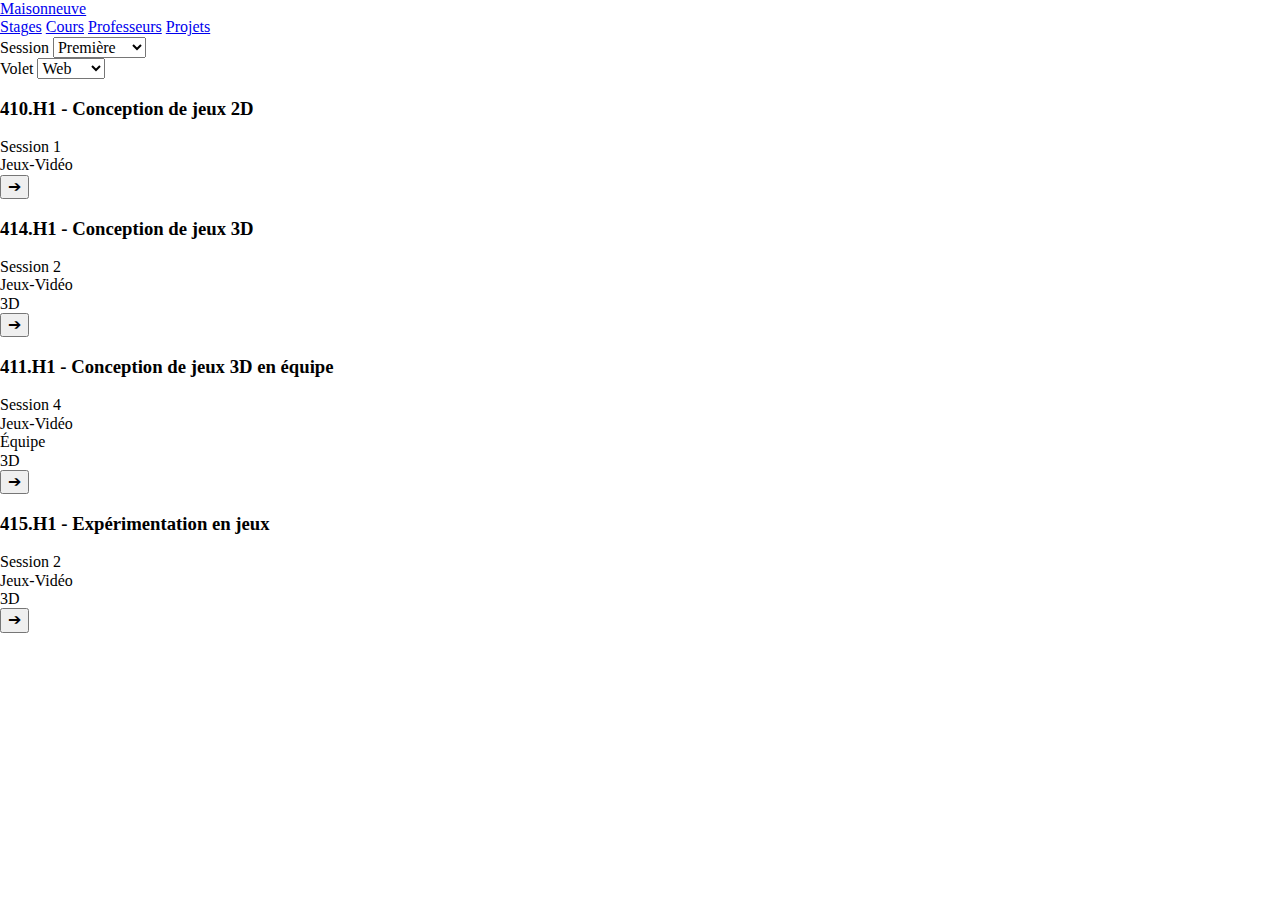
<file: cours.html>
<!DOCTYPE html>
<html lang="en">

<head>
    <meta charset="UTF-8">
    <meta name="viewport" content="width=device-width, initial-scale=1.0">
    <title>Refonte Tim - Cours</title>
    <link rel="stylesheet" href="CSS/normalize.css">
    <link rel="stylesheet" href=" http://localhost/5w5-mathieu/wp-content/themes/5W5-2024-gr2-7/style.css">
</head>

<body>

    <nav>
        <a href="index.htm">Maisonneuve</a>
        <div class="nav-droite">
            <a href="stages.html">Stages</a>
            <a href="cours.html">Cours</a>
            <a href="enseignants.html">Professeurs</a>
            <a href="projet.html">Projets</a>
        </div>
    </nav>

    <section class="cours-section">
        <div class="header">
            <div class="header-item">
                <div class="volet-dropdown">
                    <span>Session</span>
                    <select>
                        <option value="web">Première</option>
                        <option value="jeux">Deuxième</option>
                        <option value="graphisme">Troisième</option>
                        <option value="graphisme">Quatrième</option>
                        <option value="graphisme">Cinquième</option>
                        <option value="graphisme">Sixième</option>
                    </select>
                </div>
            </div>
            <div class="header-item">
                <div class="volet-dropdown">
                    <span>Volet</span>
                    <select>
                        <option value="web">Web</option>
                        <option value="jeux">Jeux</option>
                        <option value="graphisme">Vidéo</option>
                        <option value="graphisme">Design</option>
                    </select>
                </div>
            </div>
        </div>

        <div class="course-box">
            <h3>410.H1 - Conception de jeux 2D</h3>
            <div class="course-info">
                <div class="course-oval session1">Session 1</div>
                <div class="course-oval">Jeux-Vidéo</div>
                <button class="course-button">➔</button>
            </div>
        </div>
        <div class="course-box">
            <h3>414.H1 - Conception de jeux 3D</h3>
            <div class="course-info">
                <div class="course-oval session2">Session 2</div>
                <div class="course-oval">Jeux-Vidéo</div>
                <div class="course-oval">3D</div>
                <button class="course-button">➔</button>
            </div>
        </div>
        <div class="course-box">
            <h3>411.H1 - Conception de jeux 3D en équipe</h3>
            <div class="course-info">
                <div class="course-oval session4">Session 4</div>
                <div class="course-oval">Jeux-Vidéo</div>
                <div class="course-oval">Équipe</div>
                <div class="course-oval">3D</div>
                <button class="course-button">➔</button>
            </div>
        </div>
        <div class="course-box">
            <h3>415.H1 - Expérimentation en jeux</h3>
            <div class="course-info">
                <div class="course-oval session2">Session 2</div>
                <div class="course-oval">Jeux-Vidéo</div>
                <div class="course-oval">3D</div>
                <button class="course-button">➔</button>
            </div>
        </div>

    </section>
</file>
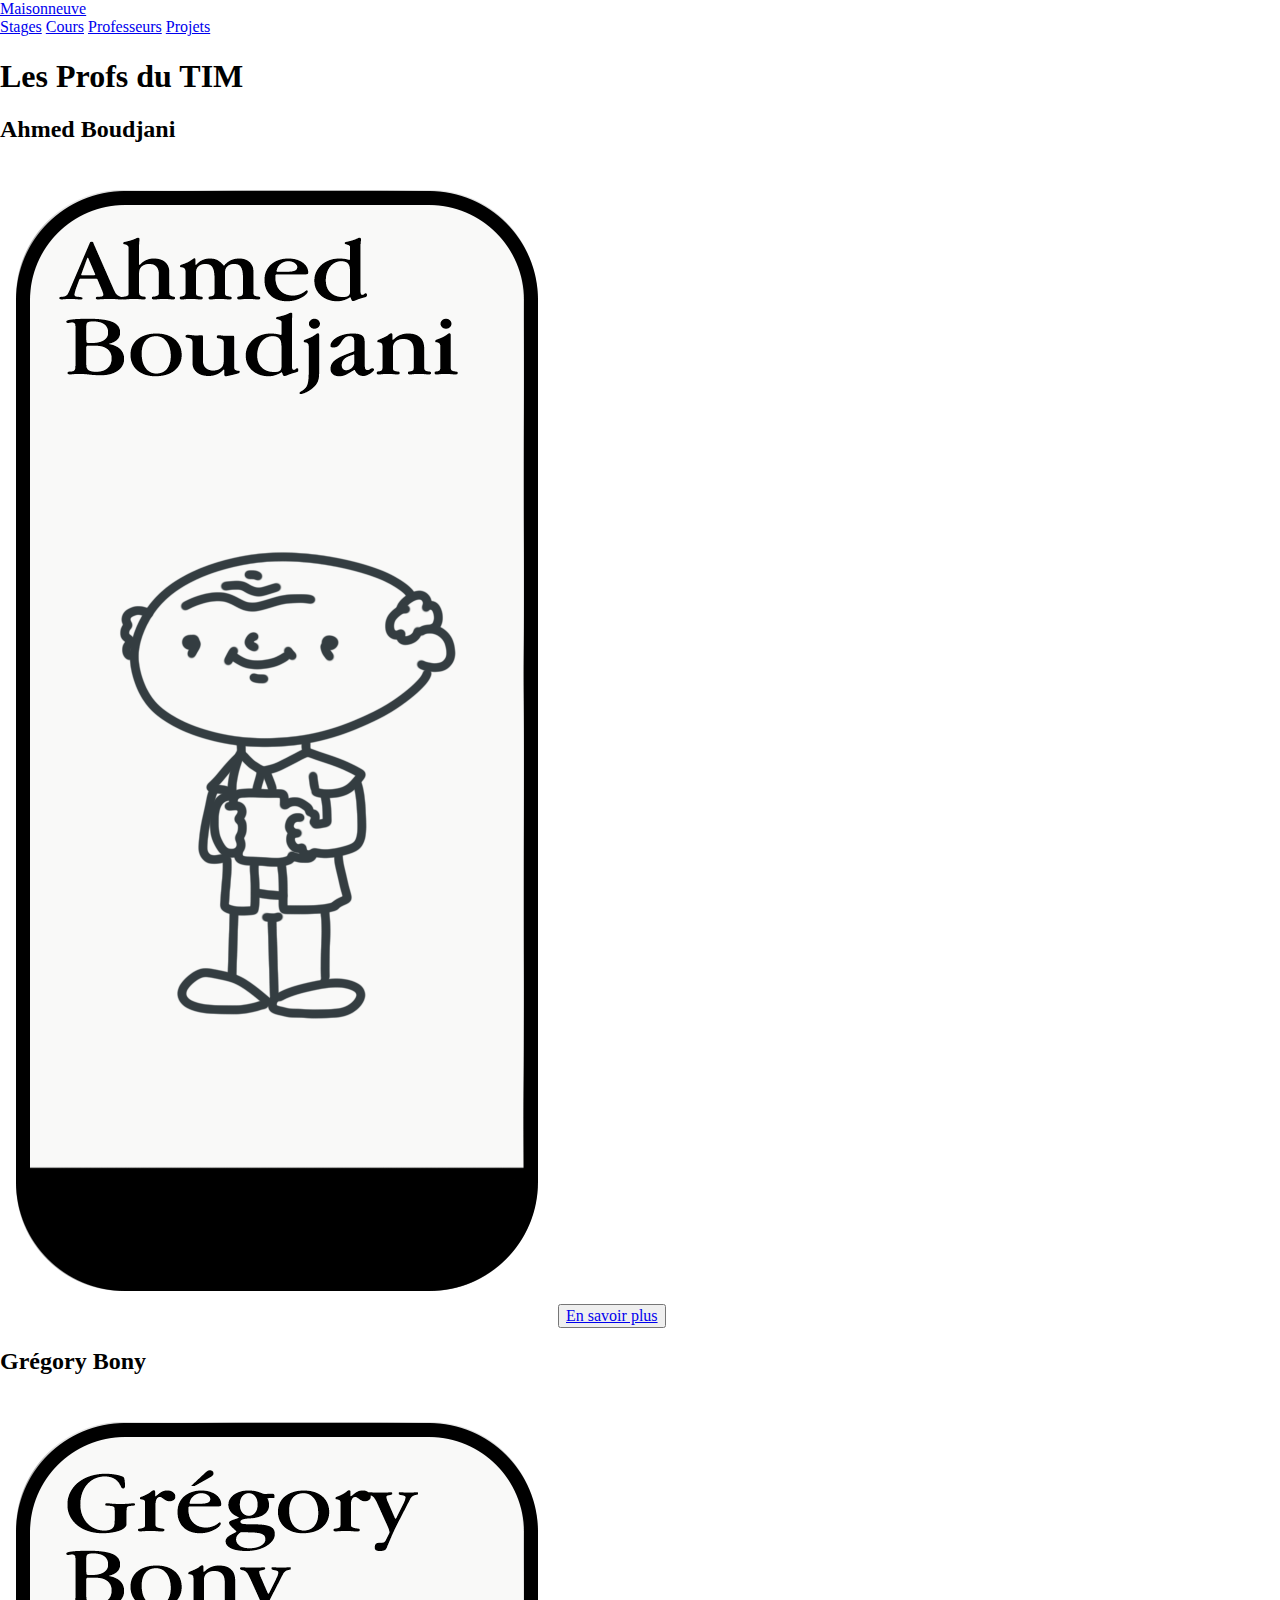
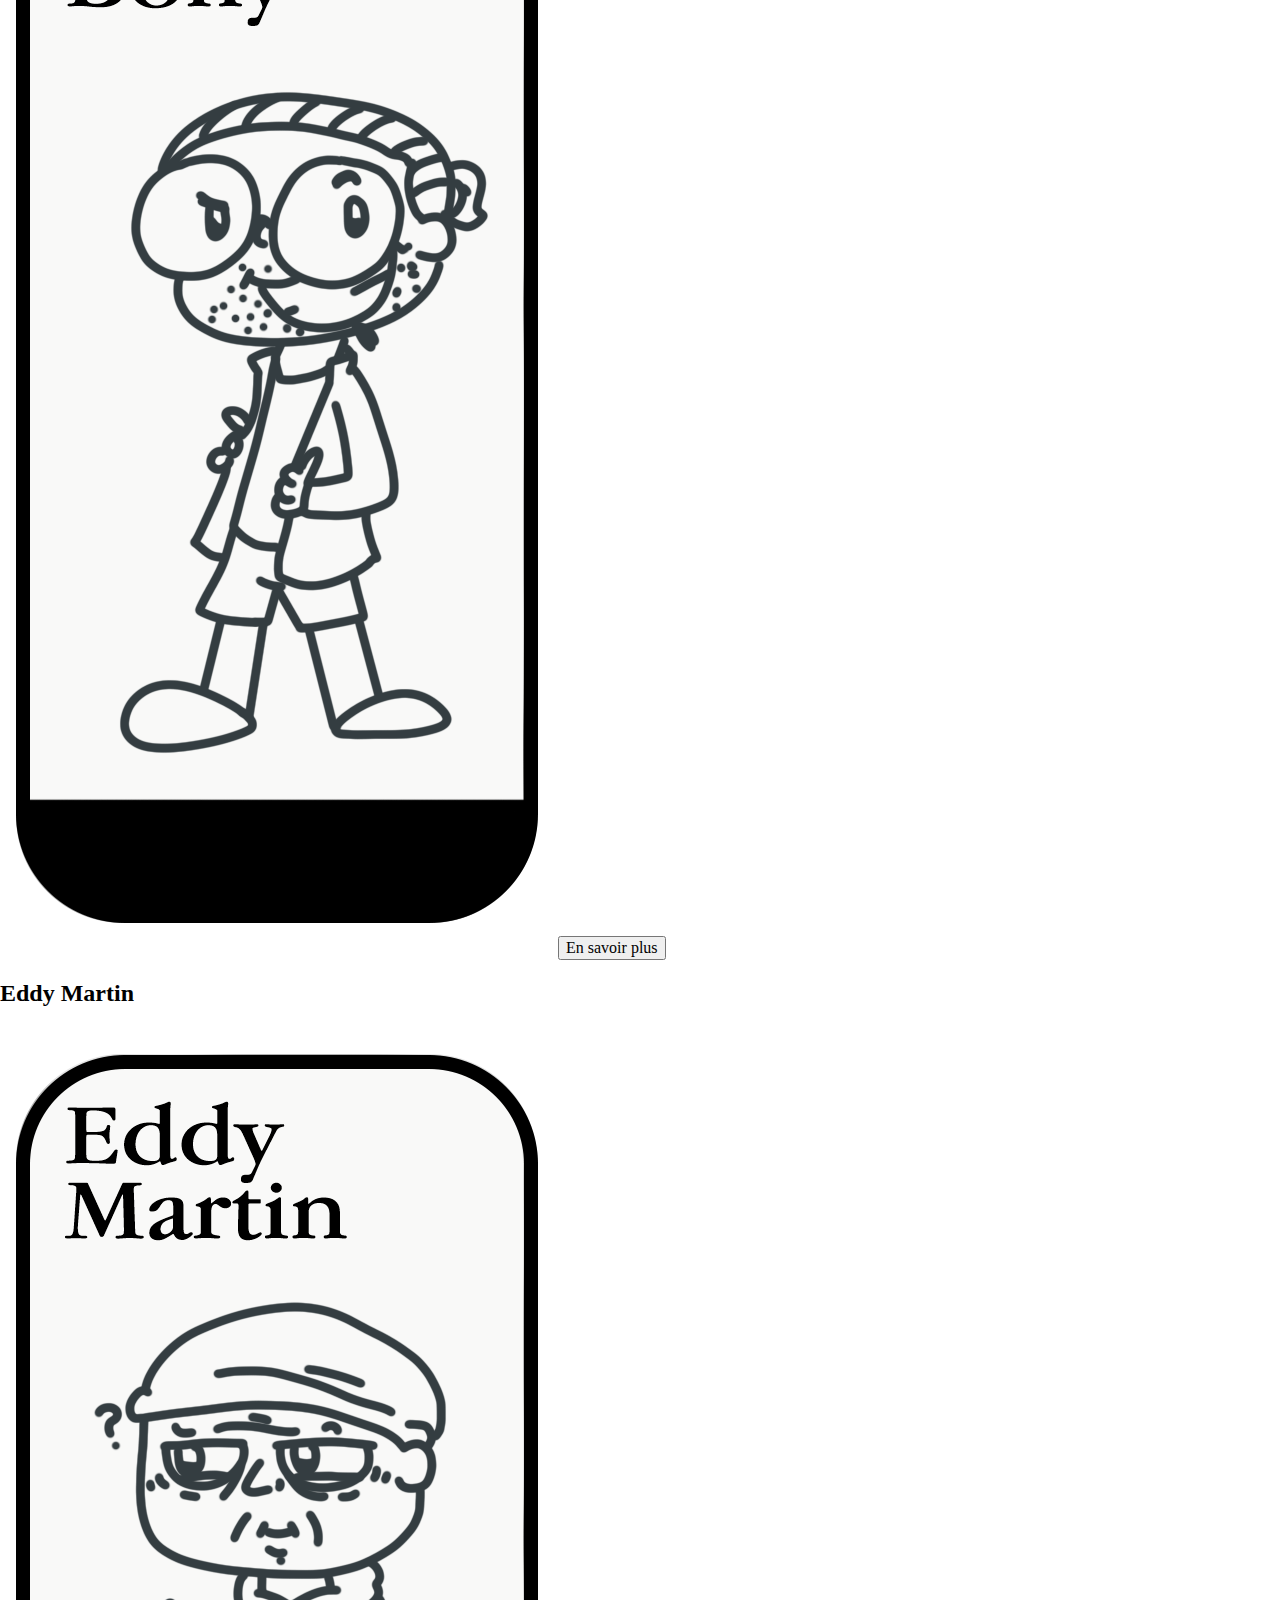
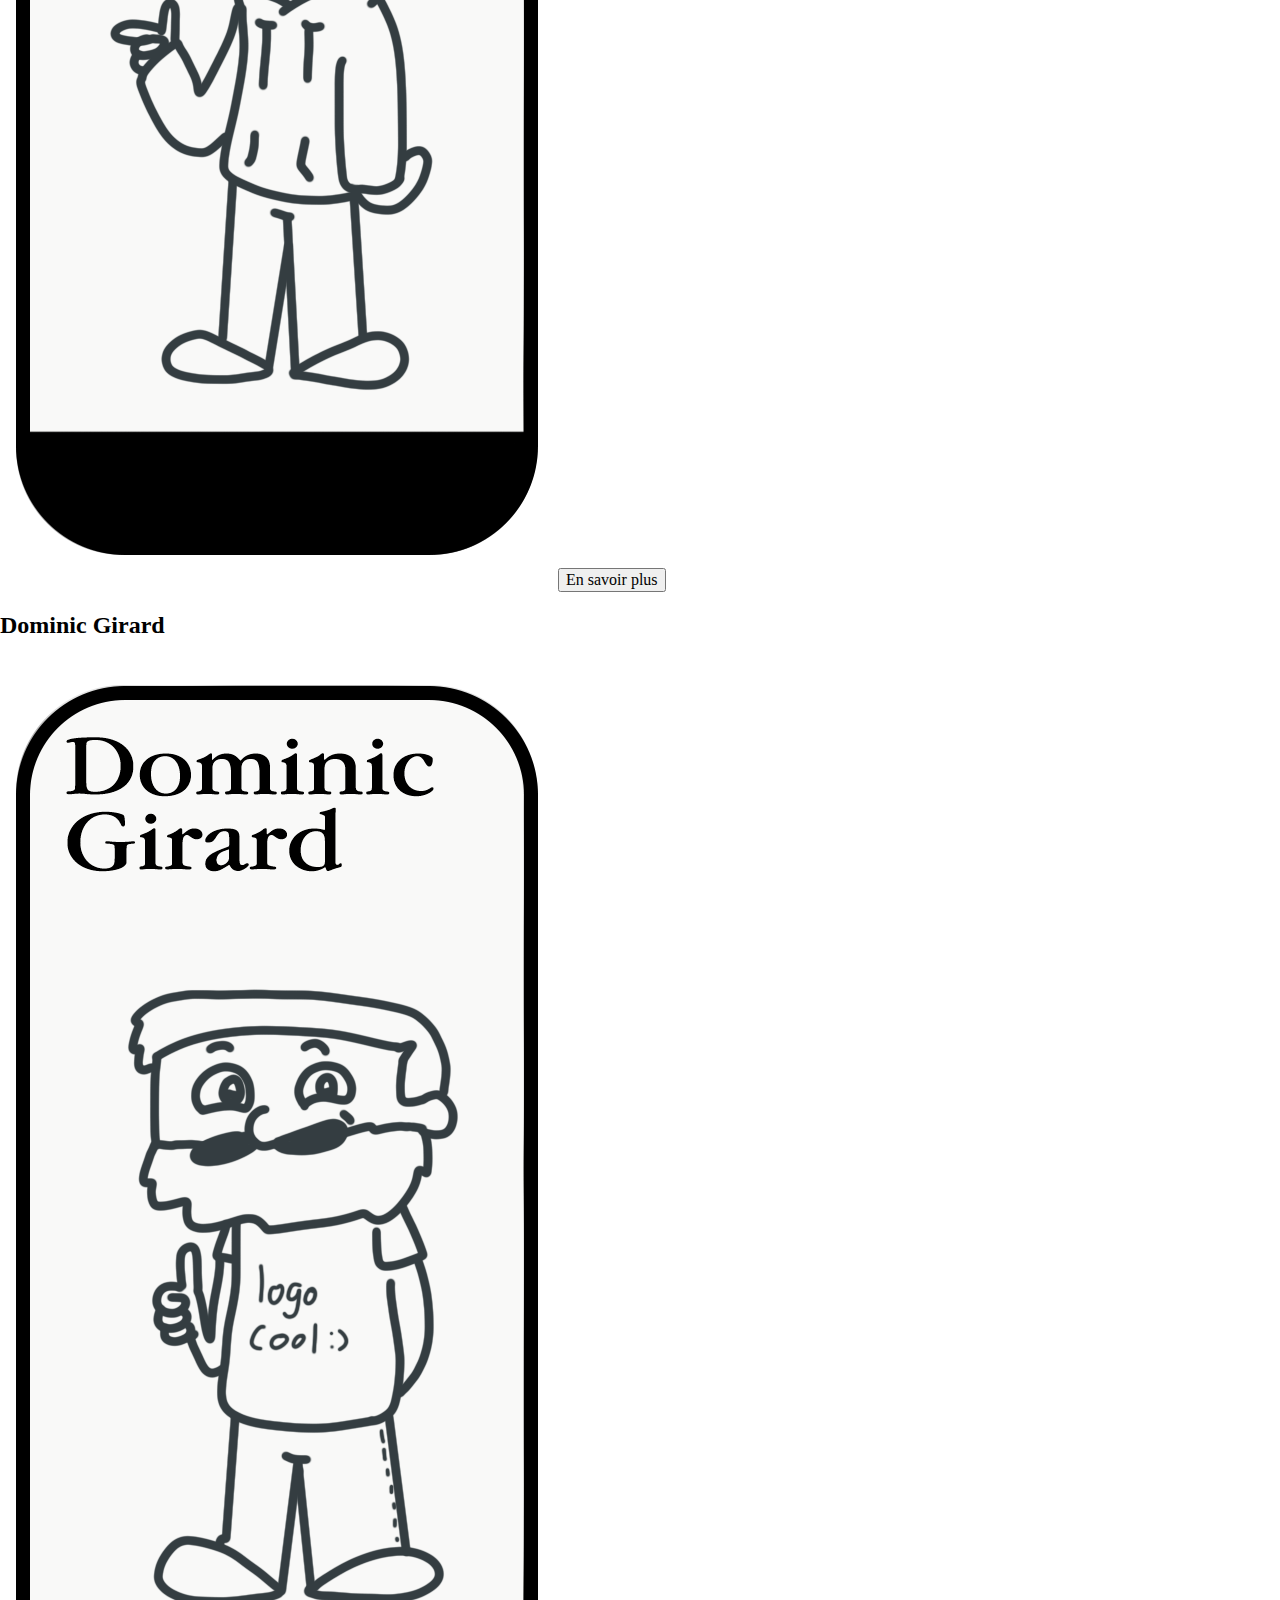
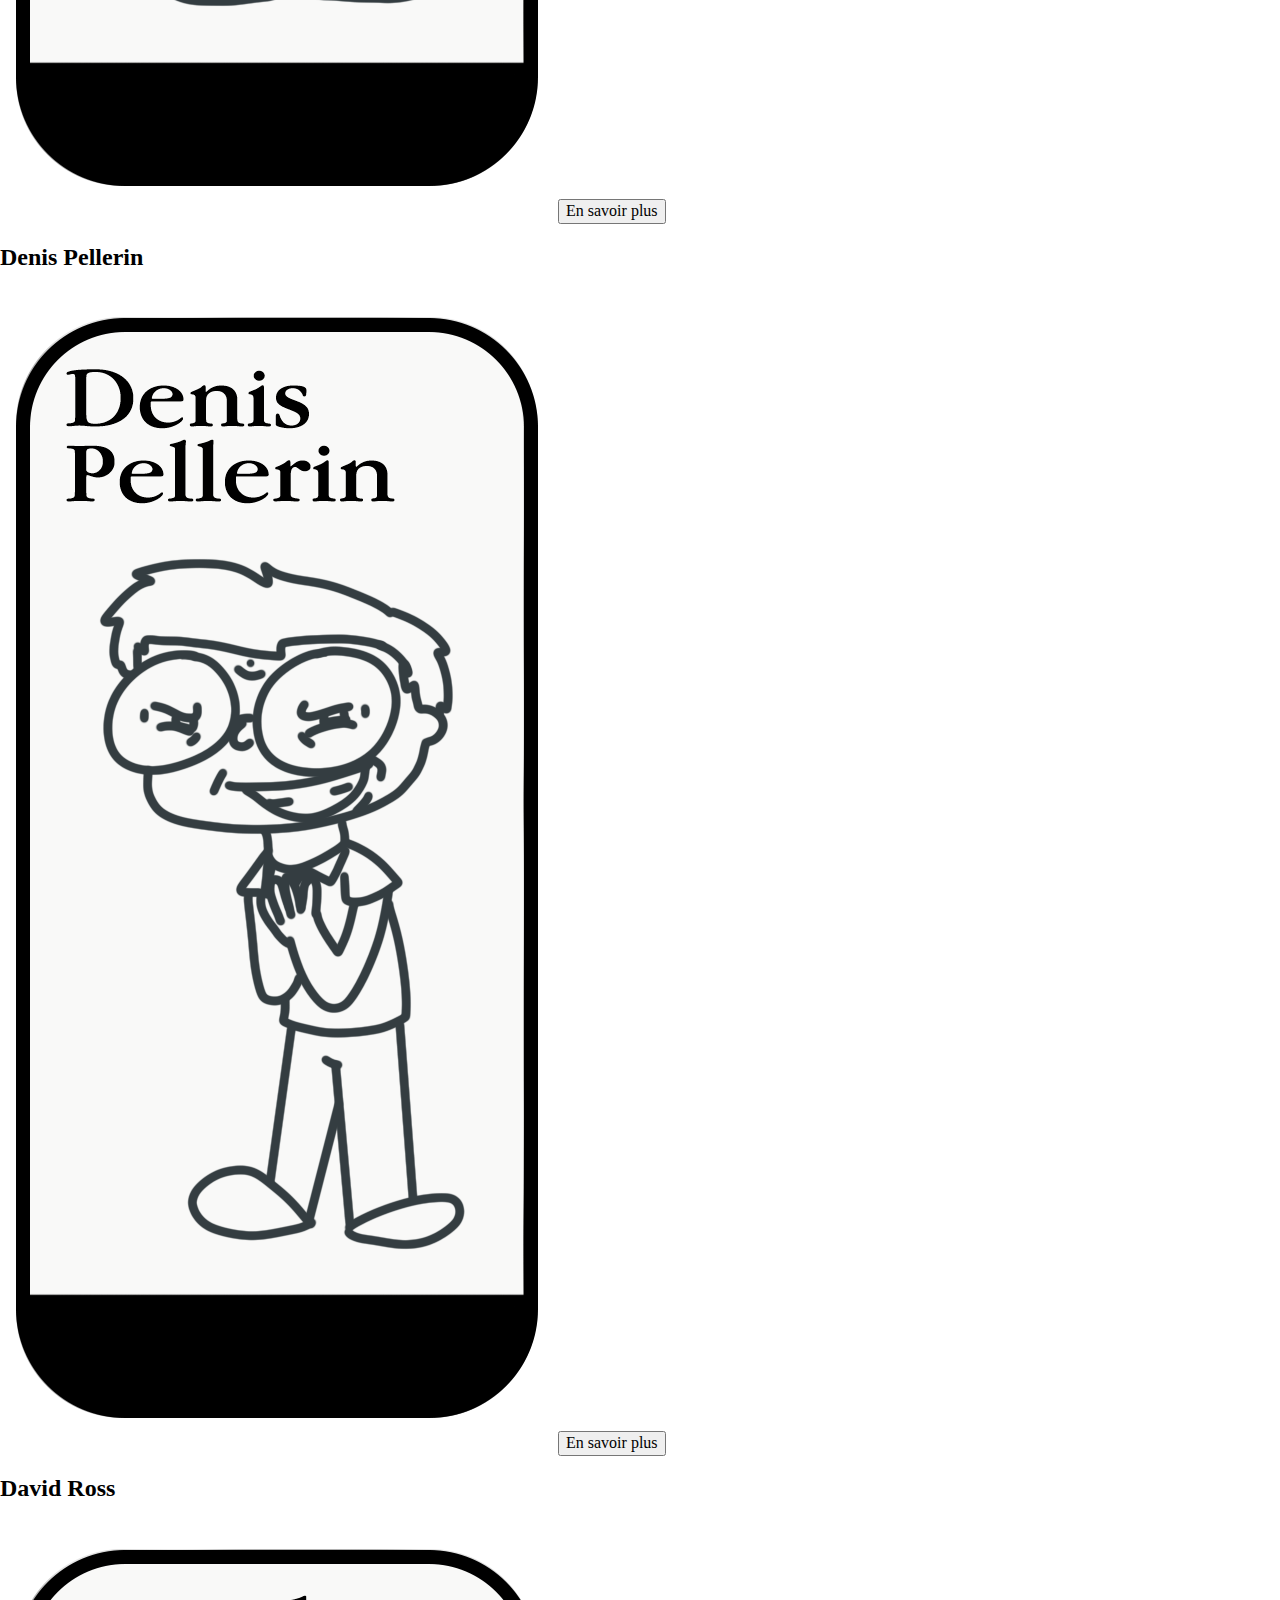
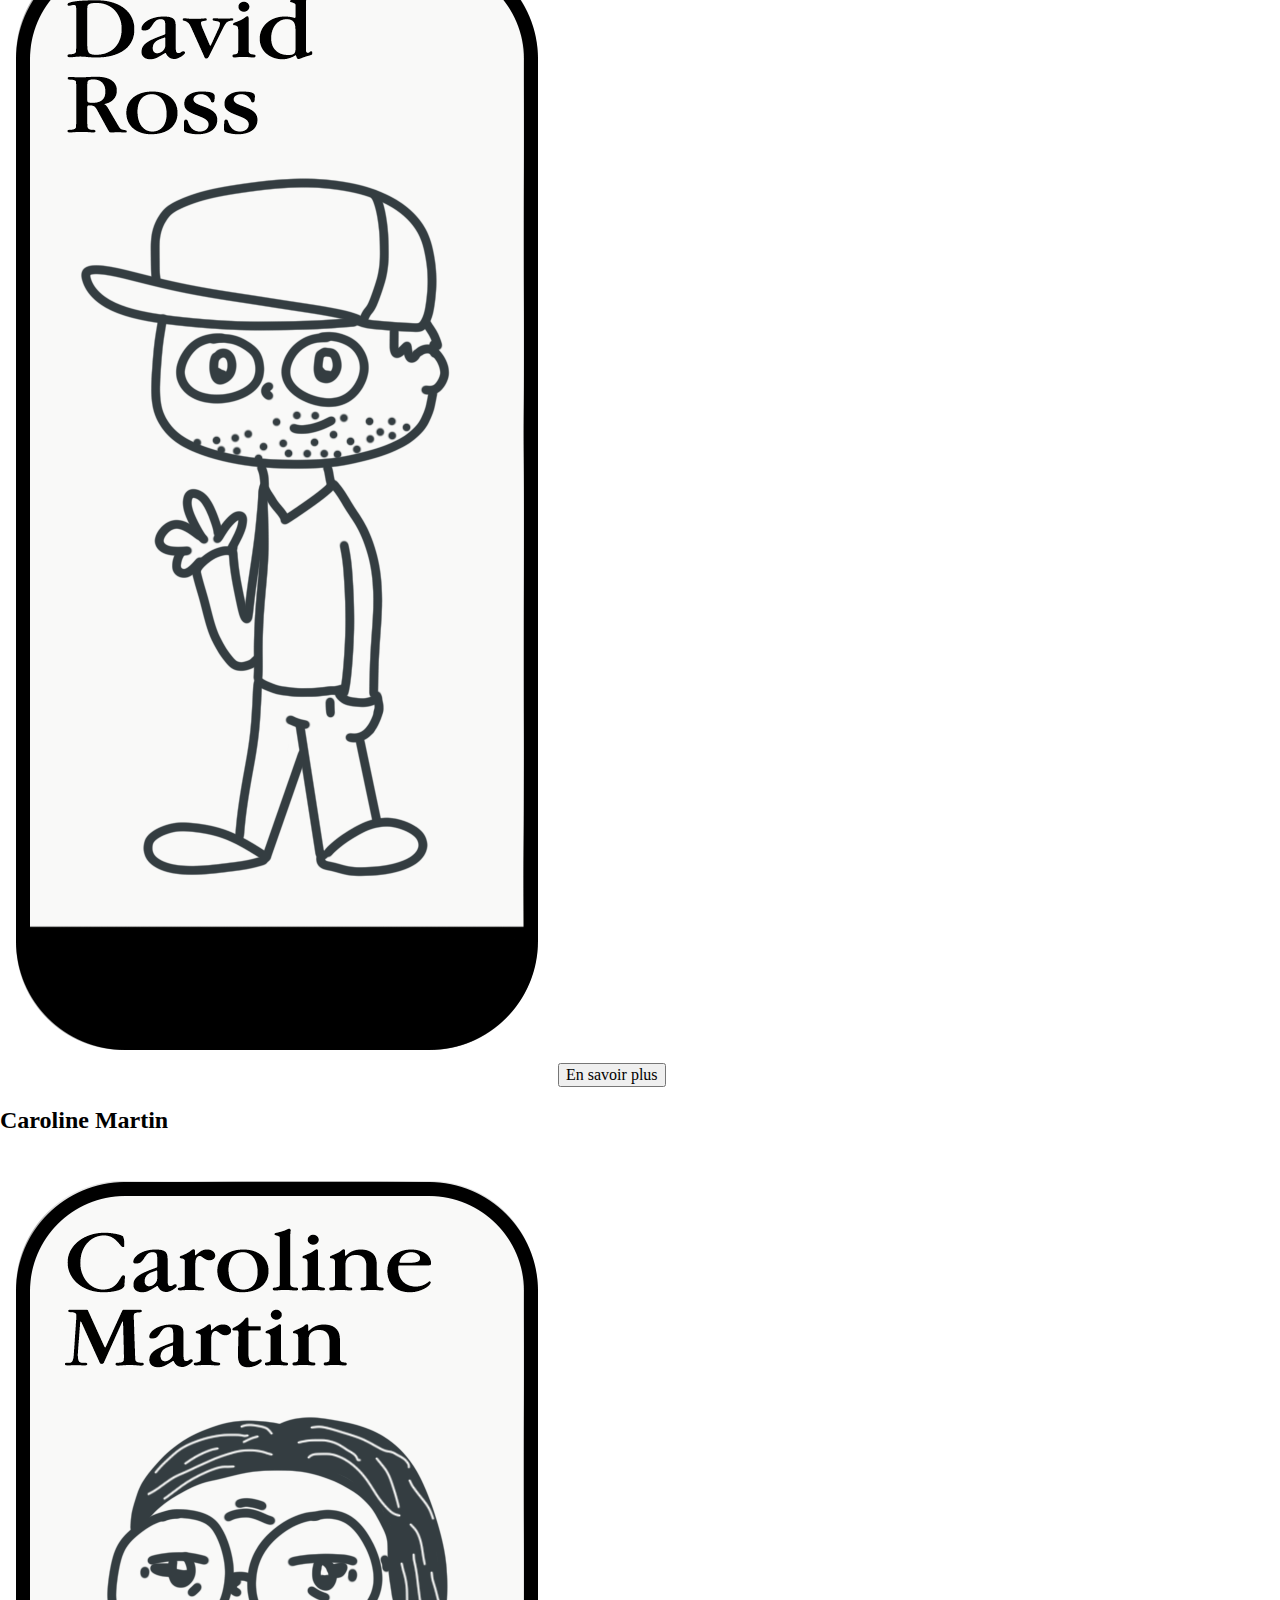
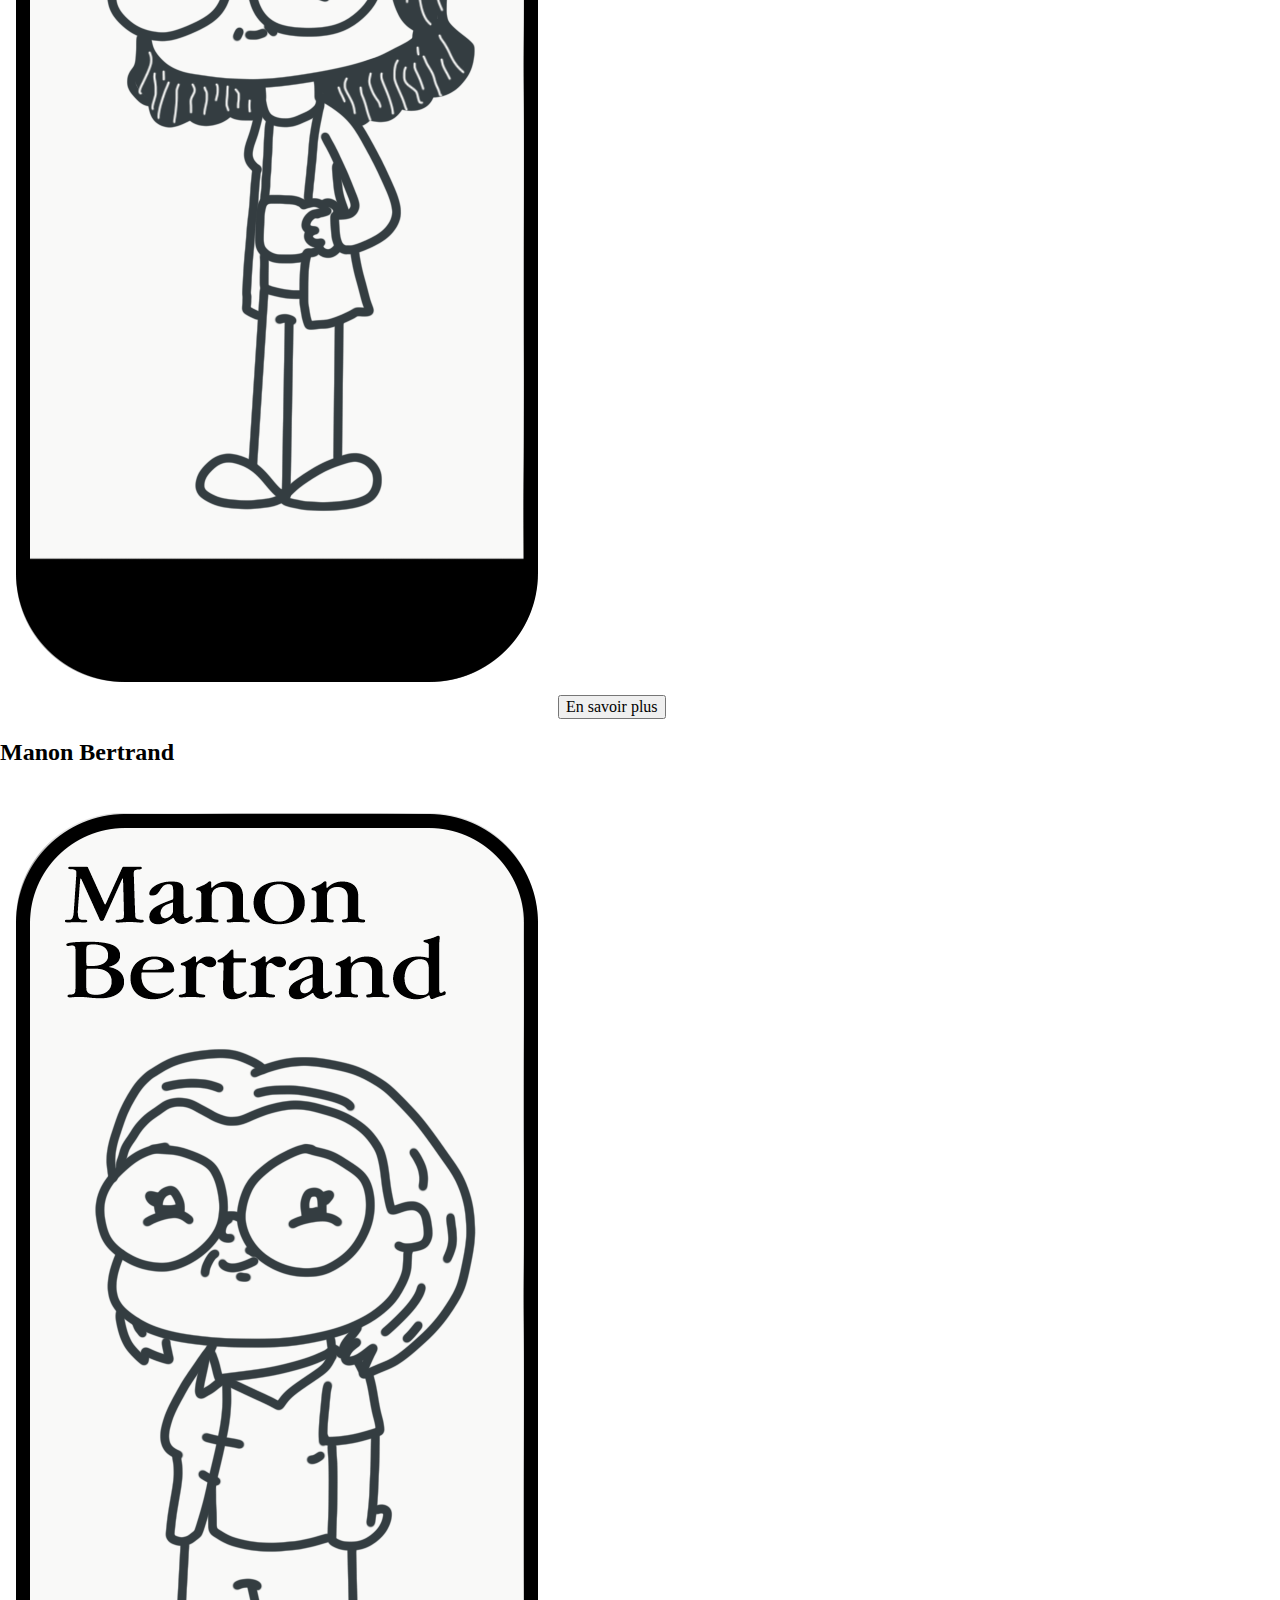
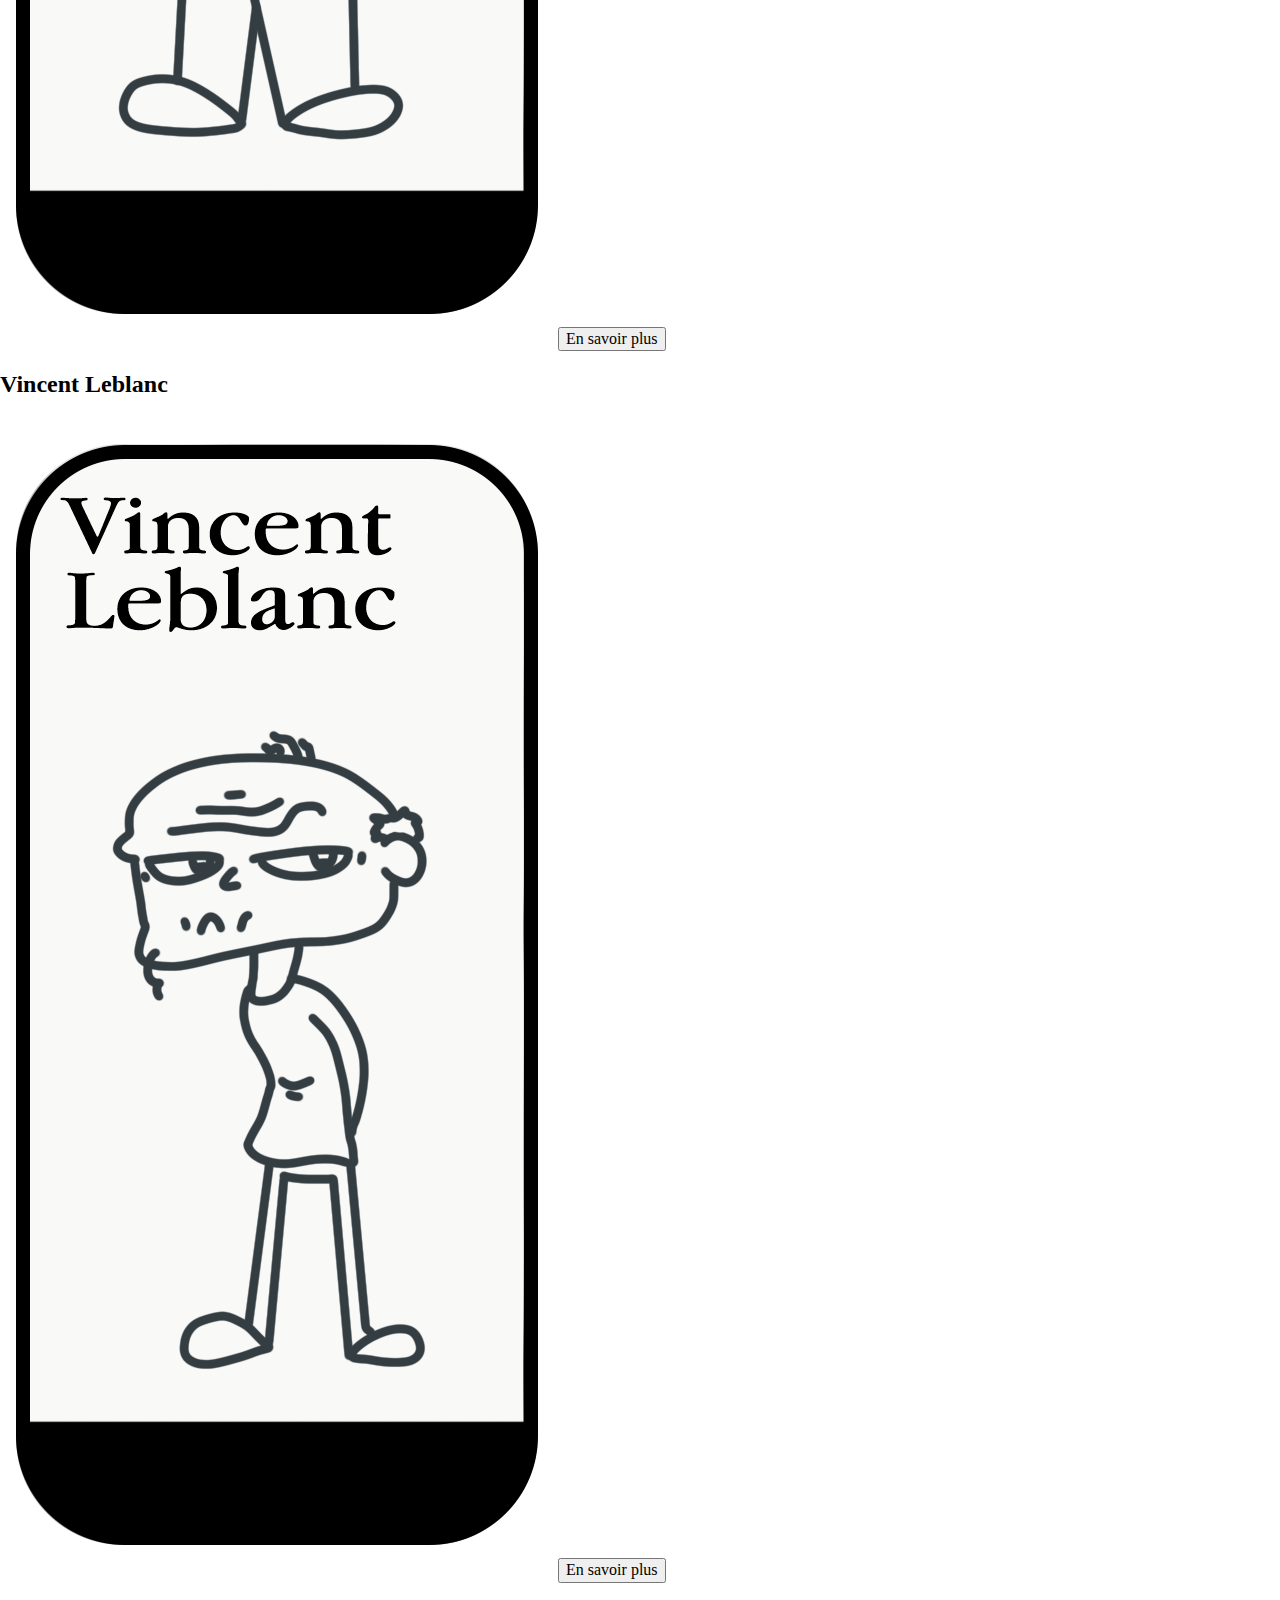
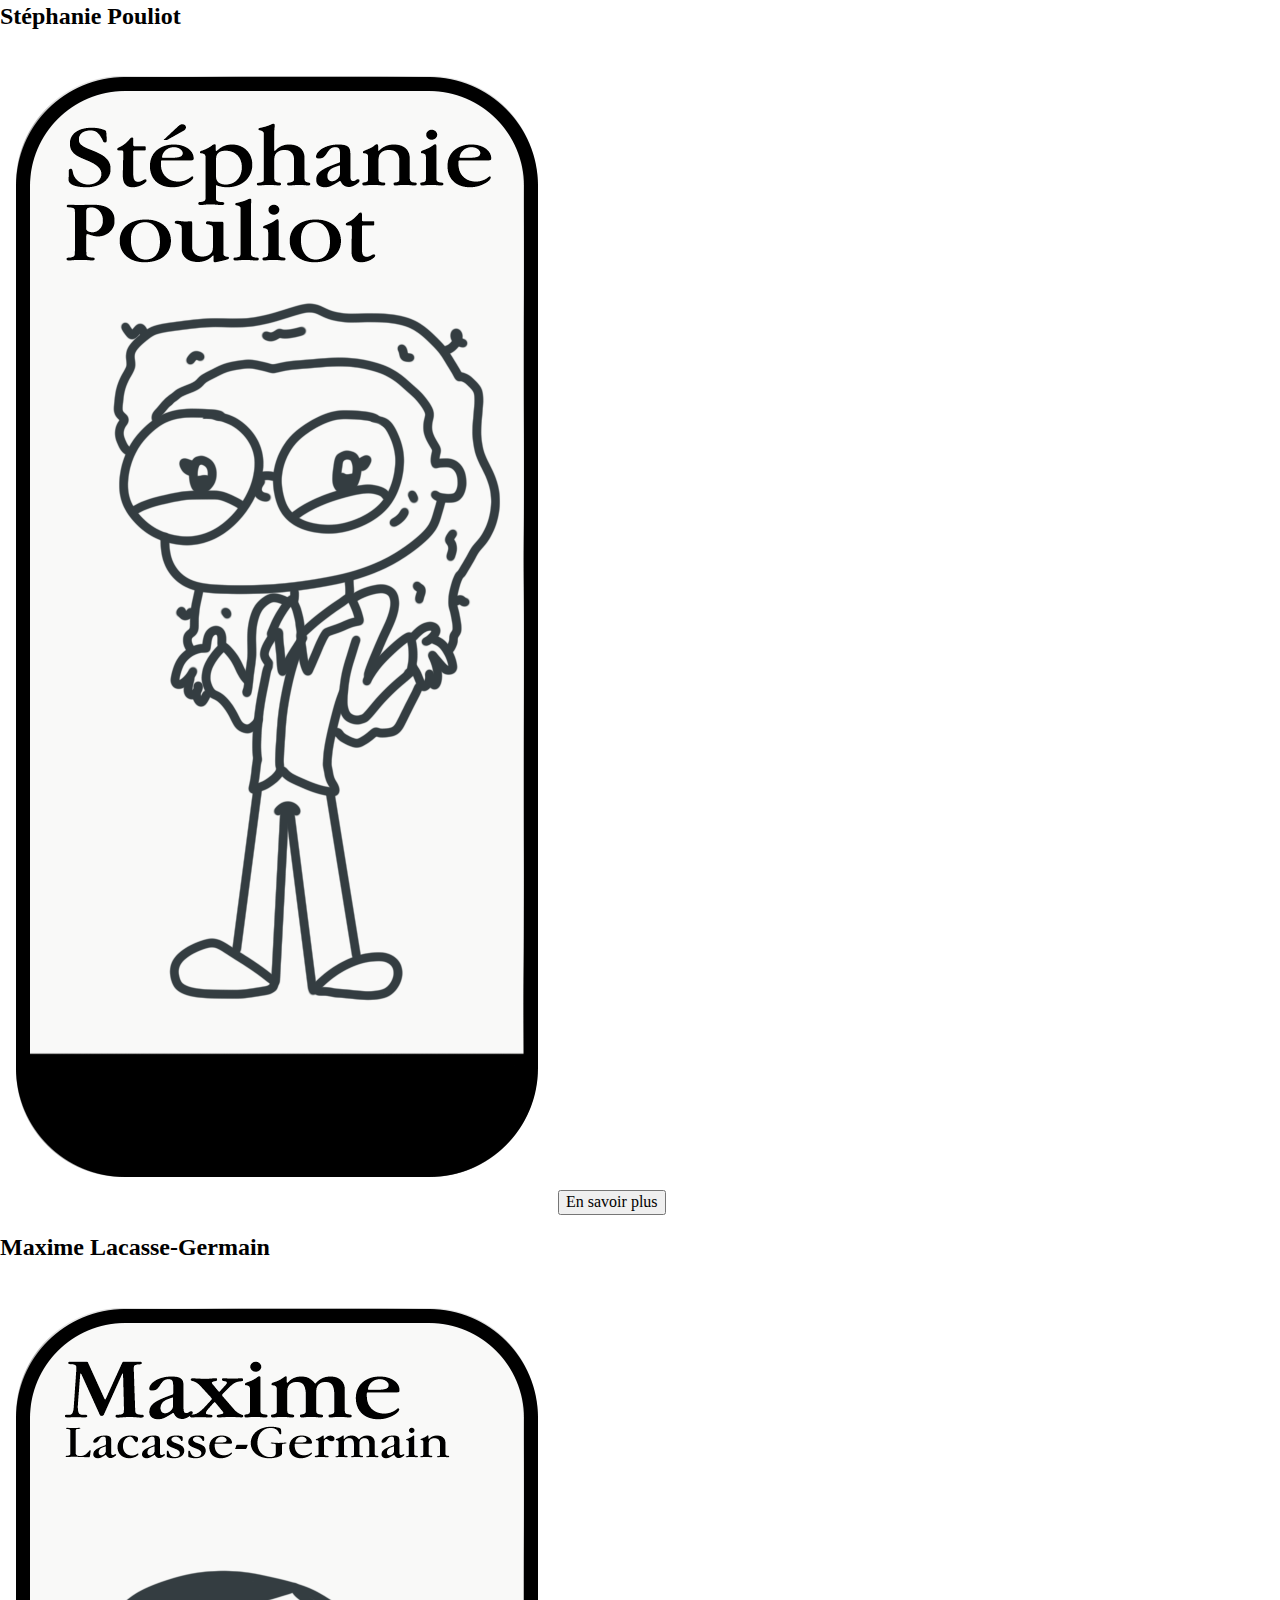
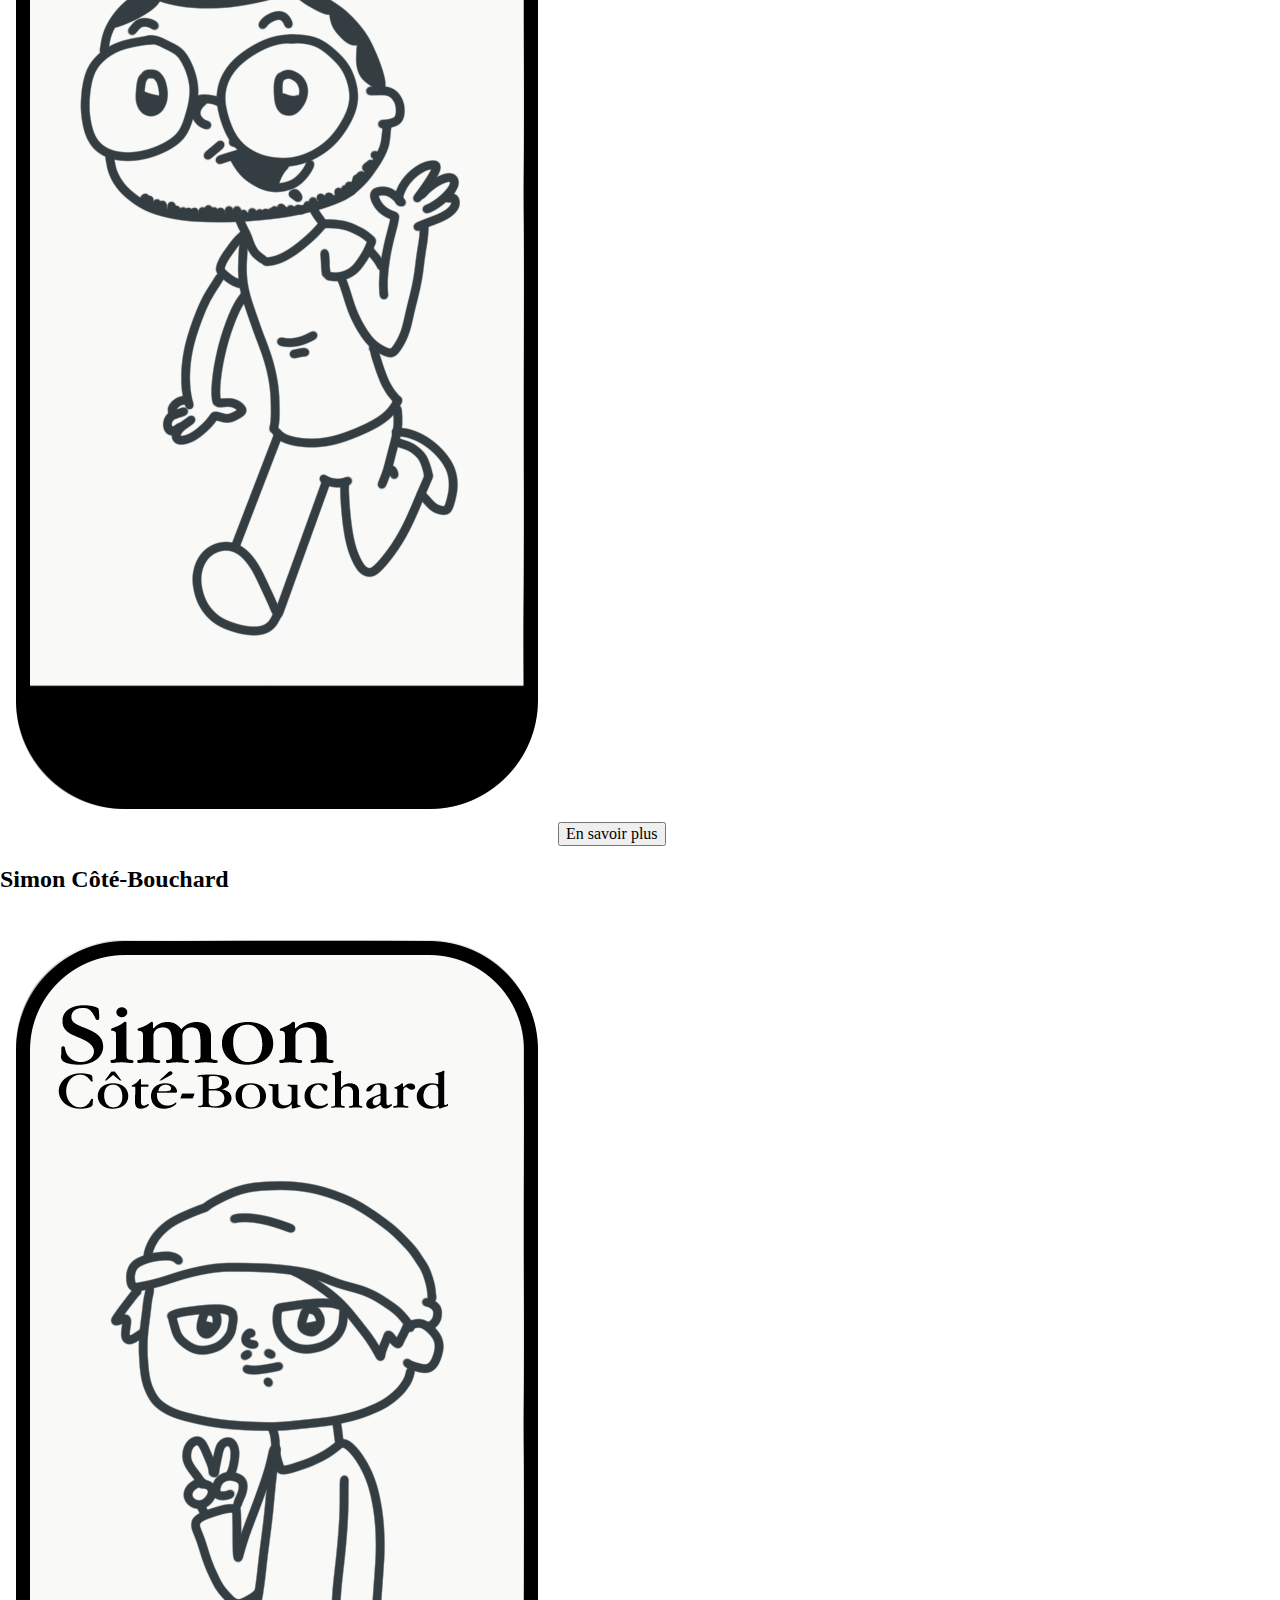
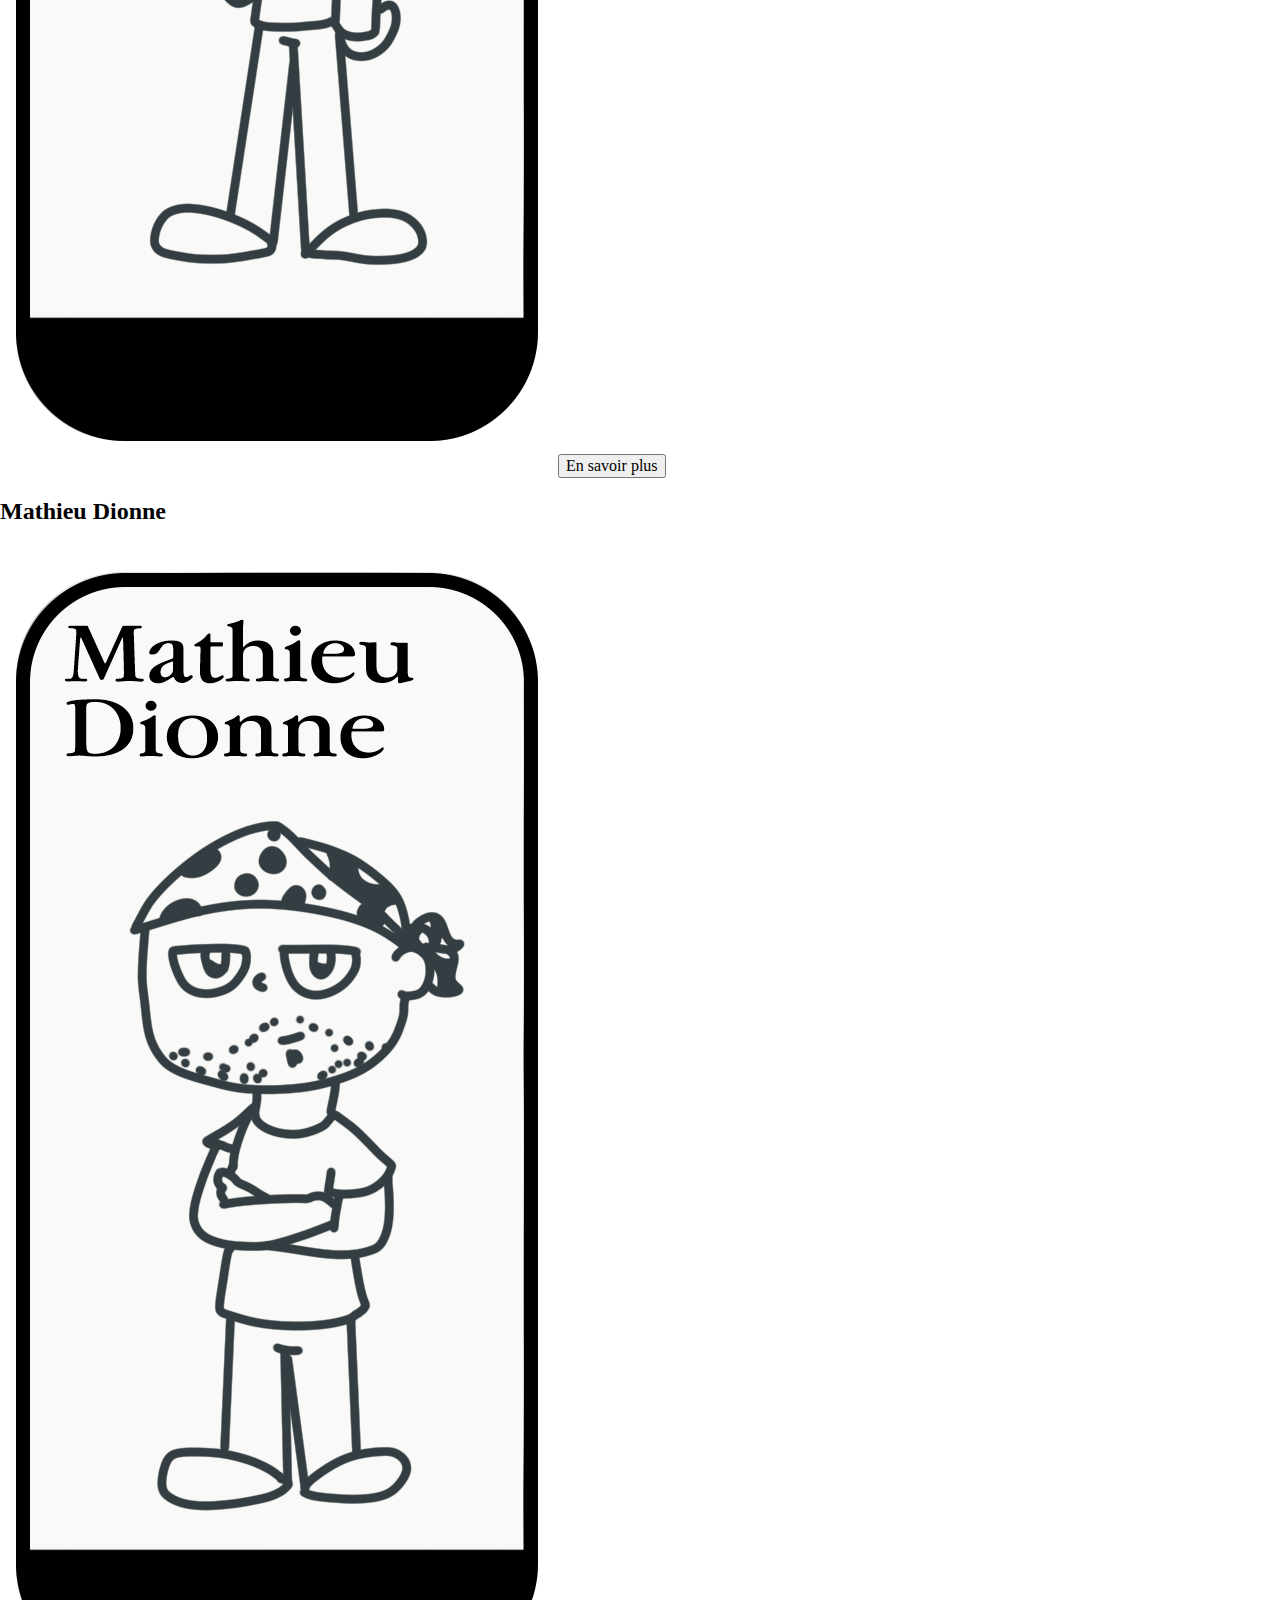
<file: enseignants.html>
<!DOCTYPE html>
<html lang="en">

<head>
    <meta charset="UTF-8">
    <meta name="viewport" content="width=device-width, initial-scale=1.0">
    <title>Refonte Tim - Maisonneuve</title>
    <link rel="stylesheet" href="CSS/normalize.css">
    <link rel="stylesheet" href=" http://localhost/5w5-mathieu/wp-content/themes/5W5-2024-gr2-7/style.css">

</head>

<body>

    <nav>
        <a href="index.htm">Maisonneuve</a>
        <div class="nav-droite">
            <a href="stages.html">Stages</a>
            <a href="cours.html">Cours</a>
            <a href="enseignants.html">Professeurs</a>
            <a href="projet.html">Projets</a>
        </div>
    </nav>

    <main>
        <h1>Les Profs du TIM</h1>
        <div class="professor-container">
            <div class="professor-card">
                <h2>Ahmed Boudjani</h2>
                <img src="images/AhmedBoudjani.png" alt="Prof 1">
                <button><a href="exemple-prof.html">En savoir plus</a></button>
            </div>
            <div class="professor-card">
                <h2>Grégory Bony</h2>
                <img src="images/GregoriBoni.png" alt="Prof 2">
                <button>En savoir plus</button>
            </div>
            <div class="professor-card">
                <h2>Eddy Martin</h2>
                <img src="images/edd.png" alt="Prof 3">
                <button>En savoir plus</button>
            </div>
            <div class="professor-card">
                <h2>Dominic Girard</h2>
                <img src="images/DominicGirard.png" alt="Prof 3">
                <button>En savoir plus</button>
            </div>
            <div class="professor-card">
                <h2>Denis Pellerin</h2>
                <img src="images/DenisPellerin.png" alt="Prof 3">
                <button>En savoir plus</button>
            </div>
            <div class="professor-card">
                <h2>David Ross</h2>
                <img src="images/DavidRoss.png" alt="Prof 3">
                <button>En savoir plus</button>
            </div>
            <div class="professor-card">
                <h2>Caroline Martin</h2>
                <img src="images/CarolineMartin.png" alt="Prof 3">
                <button>En savoir plus</button>
            </div>
            <div class="professor-card">
                <h2>Manon Bertrand</h2>
                <img src="images/ManonBertrand.png" alt="Prof 3">
                <button>En savoir plus</button>
            </div>
            <div class="professor-card">
                <h2>Vincent Leblanc</h2>
                <img src="images/VincentLeblanc.png" alt="Prof 3">
                <button>En savoir plus</button>
            </div>
            <div class="professor-card">
                <h2>Stéphanie Pouliot</h2>
                <img src="images/StephaniePoulio.png" alt="Prof 3">
                <button>En savoir plus</button>
            </div>
            <div class="professor-card">
                <h2>Maxime Lacasse-Germain</h2>
                <img src="images/MaximeLacasseGermain.png" alt="Prof 3">
                <button>En savoir plus</button>
            </div>
            <div class="professor-card">
                <h2>Simon Côté-Bouchard</h2>
                <img src="images/SimonCoteBouchar.png" alt="Prof 3">
                <button>En savoir plus</button>
            </div>
            <div class="professor-card">
                <h2>Mathieu Dionne</h2>
                <img src="images/MathieuDionne.png" alt="Prof 3">
                <button>En savoir plus</button>
            </div>
            <div class="professor-card">
                <h2>Martin St-Pierre</h2>
                <img src="images/MartinSTPierre.png" alt="Prof 3">
                <button>En savoir plus</button>
            </div>
            <div class="professor-card">
                <h2>Camille Semaan</h2>
                <img src="images/CamilleSeeman.png" alt="Prof 3">
                <button>En savoir plus</button>
            </div>
        </div>
    </main>

    <footer>
        <div class="partenaires">
            <h2>Nos partenaires</h2>
            <div class="partenaires-images">
                <img src="images/Beslogic.jpg" alt="Partenaire 1">
                <img src="images/Sonos.webp" alt="Partenaire 2">
                <img src="images/technomontreal-og.jpg" alt="Partenaire 3">
            </div>
        </div>

        <div class="footer-sections">
            <div class="footer-section">
                <h3>Nous retrouver</h3>
                <ul>
                    <li>Instagram</li>
                    <li>Facebook</li>
                    <li>Twitter</li>
                </ul>
            </div>

            <div class="footer-section">
                <h3>Naviguer</h3>
                <ul>
                    <li>Stages</li>
                    <li>Professeurs</li>
                    <li>Cours</li>
                    <li>Projets</li>
                </ul>
            </div>

            <div class="footer-section">
                <h3>À propos</h3>
                <ul>
                    <li>Collège de Maisonneuve</li>
                    <li>3800 Sherbrooke St E, Montreal, Quebec H1X 2A2</li>
                    <li>514 254 7131</li>
                </ul>
            </div>
        </div>

        <p>Crédits - Tous droits réservés à Alexander Rankov, Dominic Gibeau, Guillaume Ducharme-Vanier et Mathieu
            Croteau-Dufour © 2024</p>
    </footer>

</body>

</html>
</file>
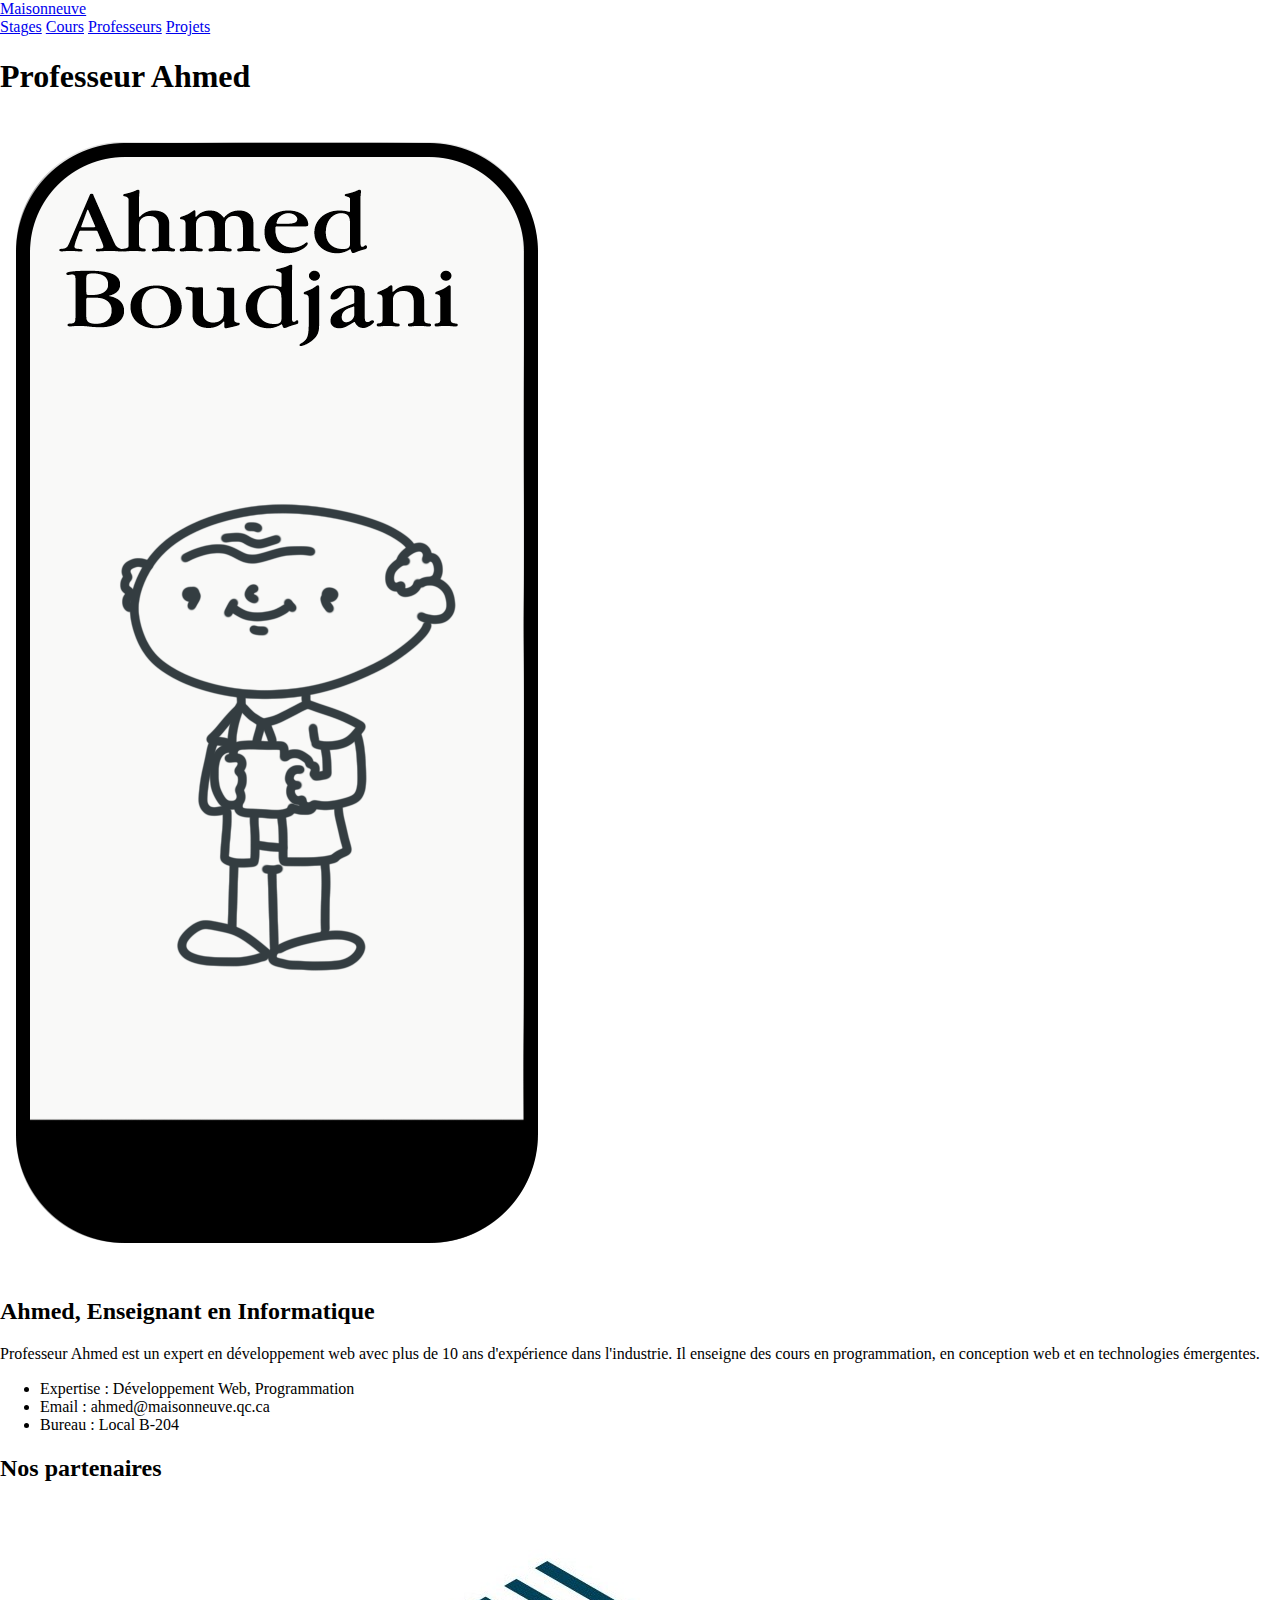
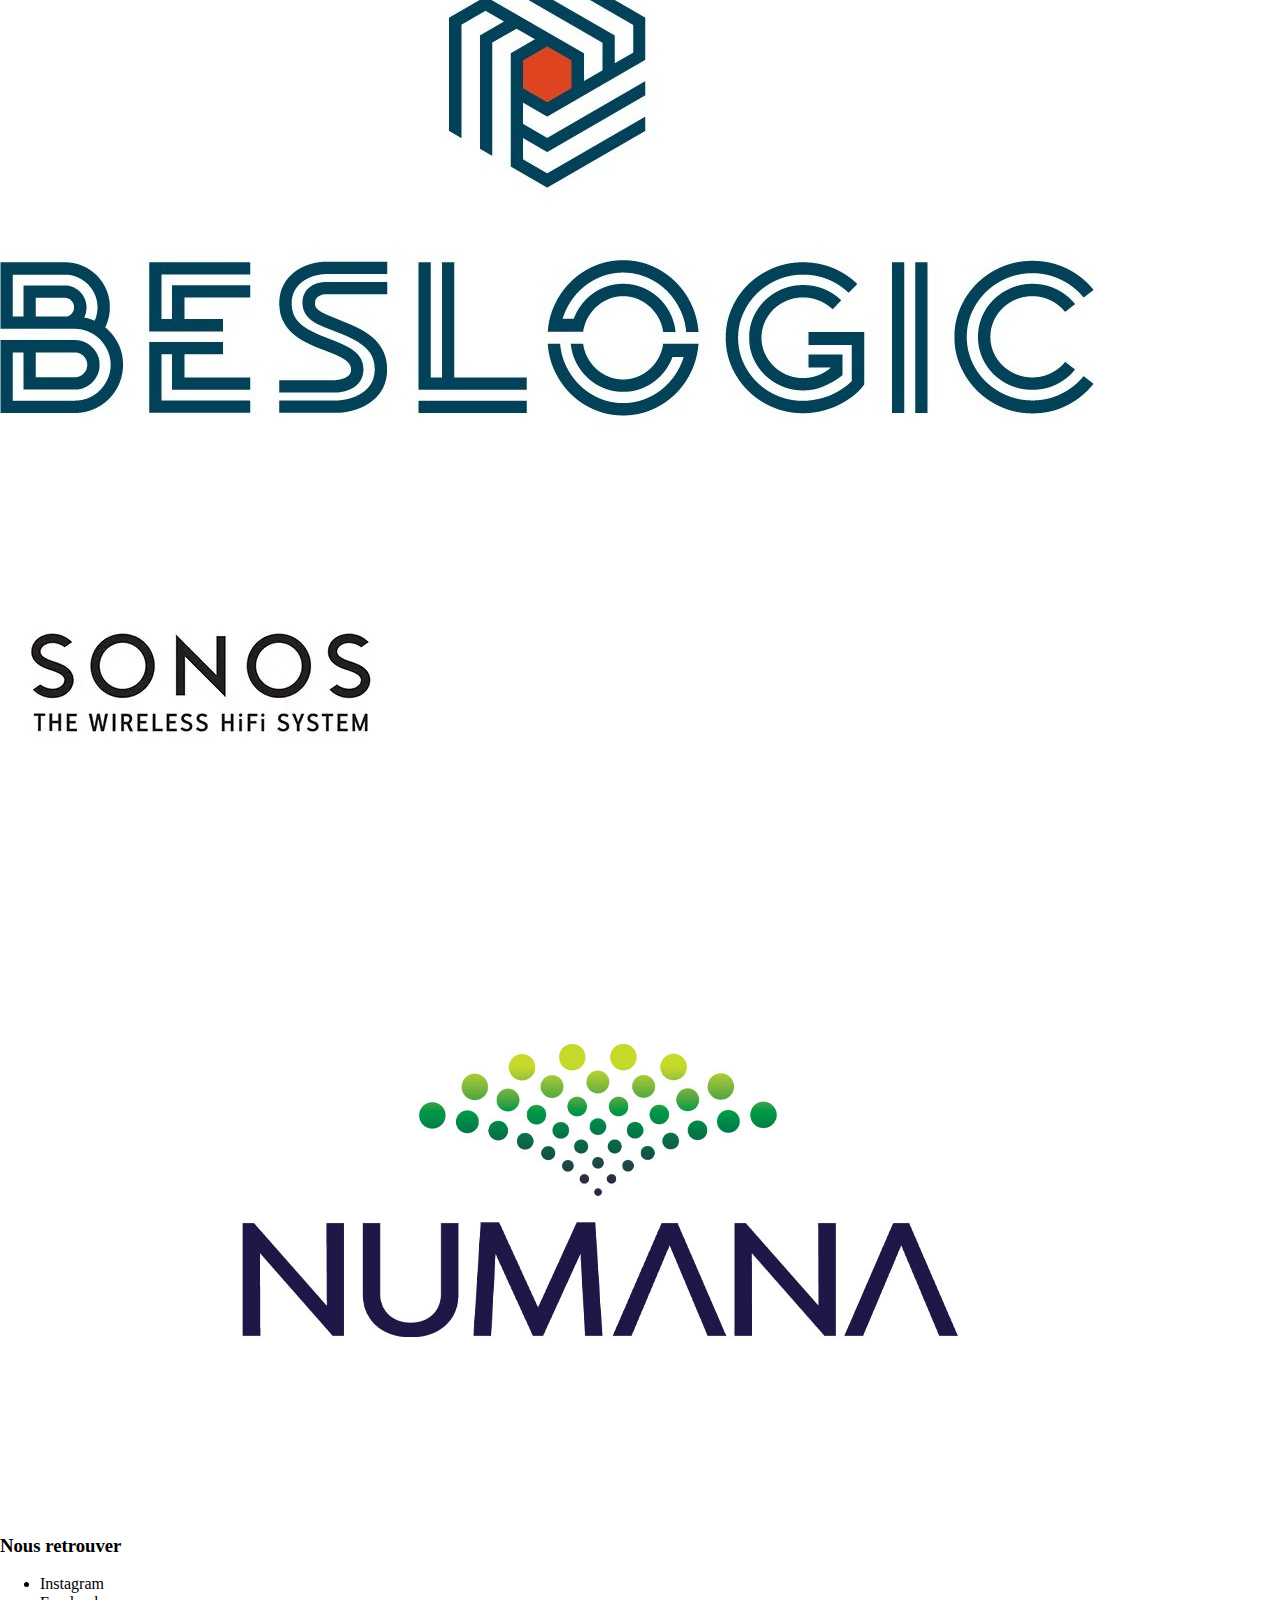
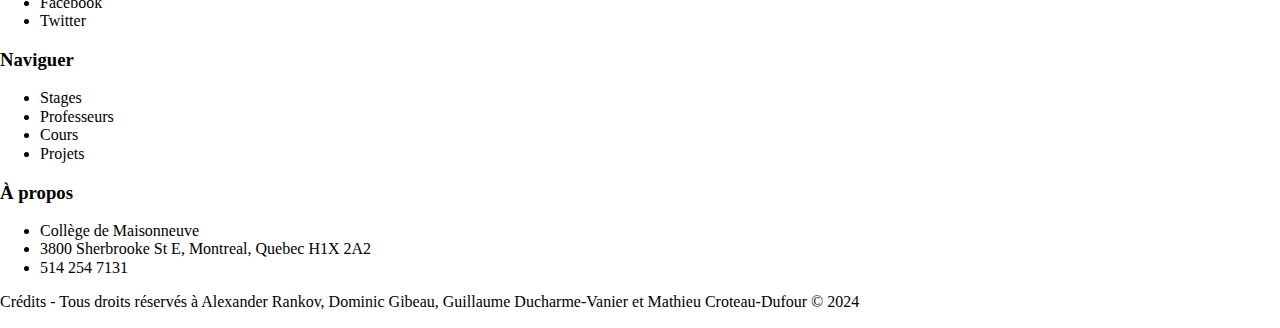
<file: exemple-prof.html>
<!DOCTYPE html>
<html lang="en">

<head>
    <meta charset="UTF-8">
    <meta name="viewport" content="width=device-width, initial-scale=1.0">
    <title>Refonte Tim - Maisonneuve</title>
    <link rel="stylesheet" href="CSS/normalize.css">
    <link rel="stylesheet" href=" http://localhost/5w5-mathieu/wp-content/themes/5W5-2024-gr2-7/style.css">

</head>

<body>

    <nav>
        <a href="index.htm">Maisonneuve</a>
        <div class="nav-droite">
            <a href="stages.html">Stages</a>
            <a href="cours.html">Cours</a>
            <a href="enseignants.html">Professeurs</a>
            <a href="projet.html">Projets</a>
        </div>
    </nav>

    <main class="teacher-profile">
        <h1>Professeur Ahmed</h1>
        <div class="profile-container">
            <img src="images/AhmedBoudjani.png" alt="Photo de Professeur Ahmed" class="teacher-photo">
            <div class="teacher-info">
                <h2>Ahmed, Enseignant en Informatique</h2>
                <p>Professeur Ahmed est un expert en développement web avec plus de 10 ans d'expérience dans l'industrie. Il enseigne des cours en programmation, en conception web et en technologies émergentes.</p>
                <ul>
                    <li>Expertise : Développement Web, Programmation</li>
                    <li>Email : ahmed@maisonneuve.qc.ca</li>
                    <li>Bureau : Local B-204</li>
                </ul>
            </div>
        </div>
    </main>

    <footer>
        <div class="partenaires">
            <h2>Nos partenaires</h2>
            <div class="partenaires-images">
                <img src="images/Beslogic.jpg" alt="Partenaire 1">
                <img src="images/Sonos.webp" alt="Partenaire 2">
                <img src="images/technomontreal-og.jpg" alt="Partenaire 3">
            </div>
        </div>

        <div class="footer-sections">
            <div class="footer-section">
                <h3>Nous retrouver</h3>
                <ul>
                    <li>Instagram</li>
                    <li>Facebook</li>
                    <li>Twitter</li>
                </ul>
            </div>

            <div class="footer-section">
                <h3>Naviguer</h3>
                <ul>
                    <li>Stages</li>
                    <li>Professeurs</li>
                    <li>Cours</li>
                    <li>Projets</li>
                </ul>
            </div>

            <div class="footer-section">
                <h3>À propos</h3>
                <ul>
                    <li>Collège de Maisonneuve</li>
                    <li>3800 Sherbrooke St E, Montreal, Quebec H1X 2A2</li>
                    <li>514 254 7131</li>
                </ul>
            </div>
        </div>

        <p>Crédits - Tous droits réservés à Alexander Rankov, Dominic Gibeau, Guillaume Ducharme-Vanier et Mathieu
            Croteau-Dufour © 2024</p>
    </footer>

</body>

</html>
</file>
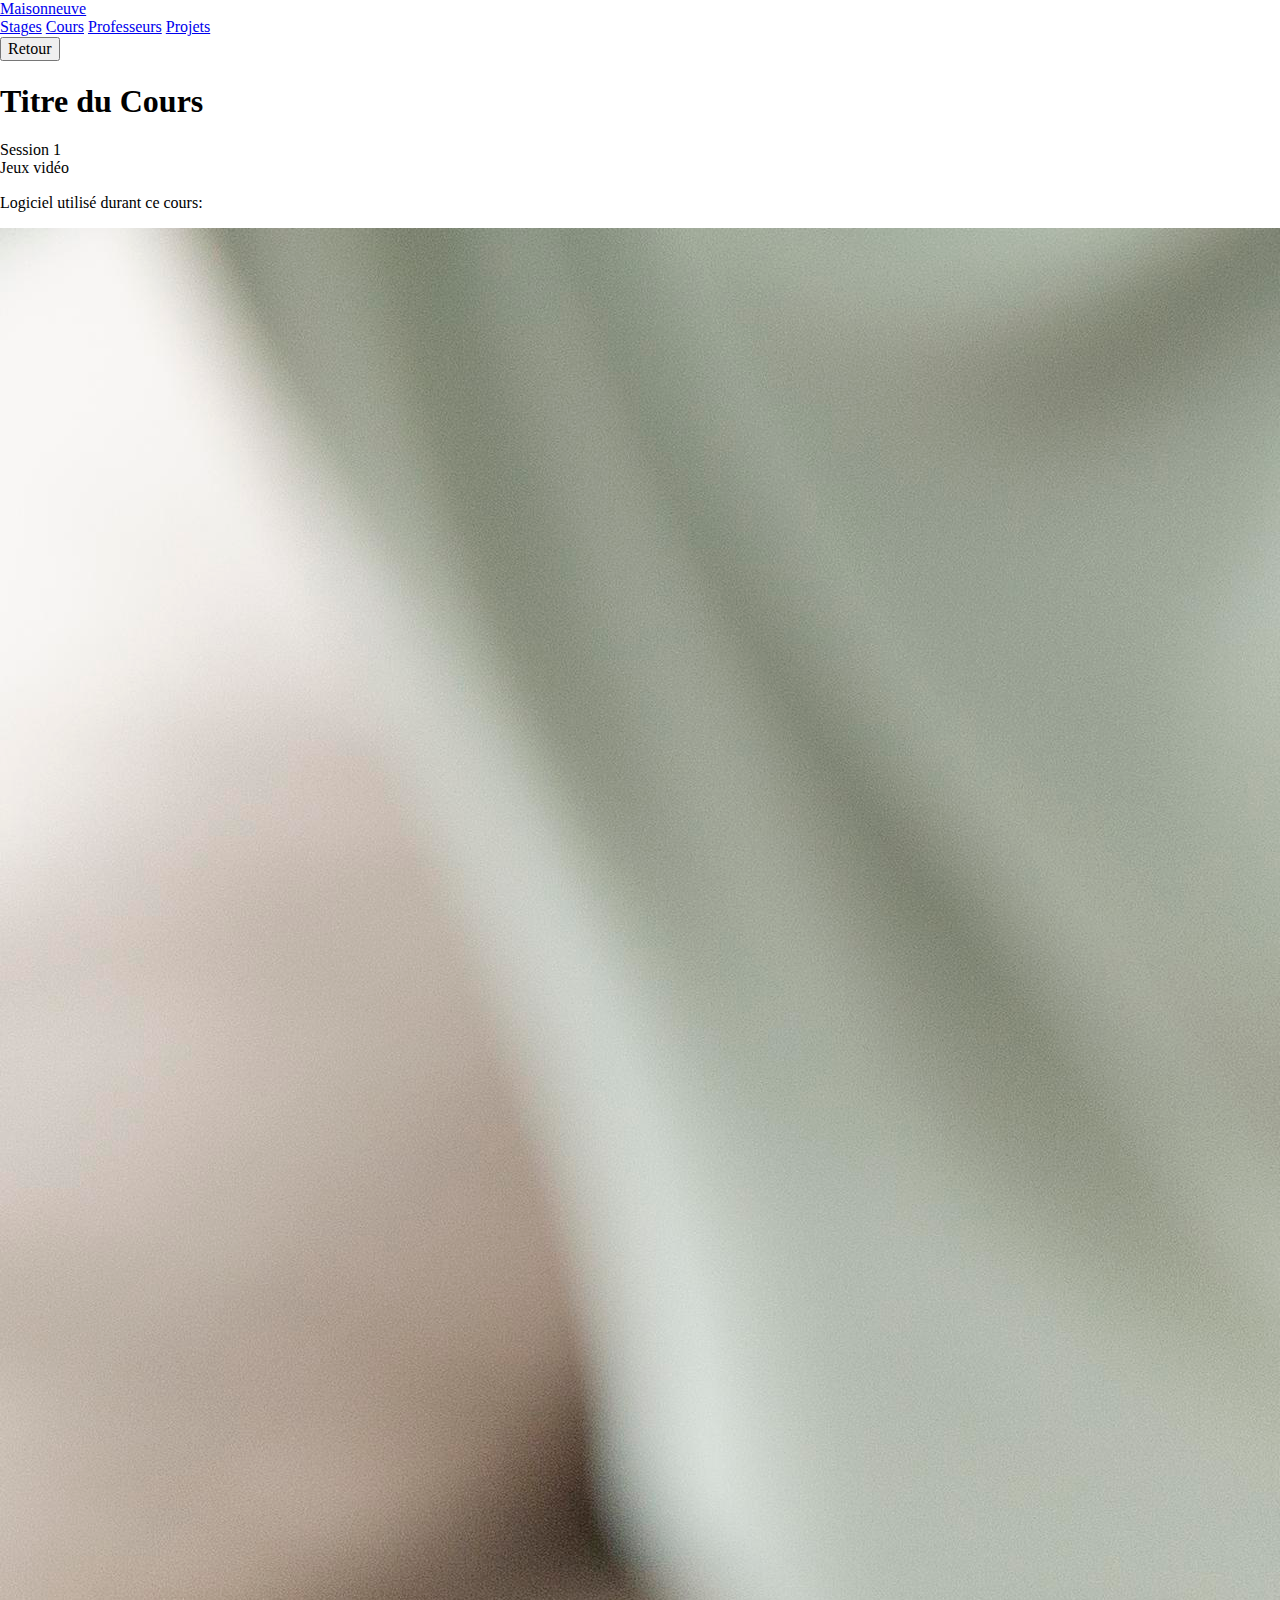
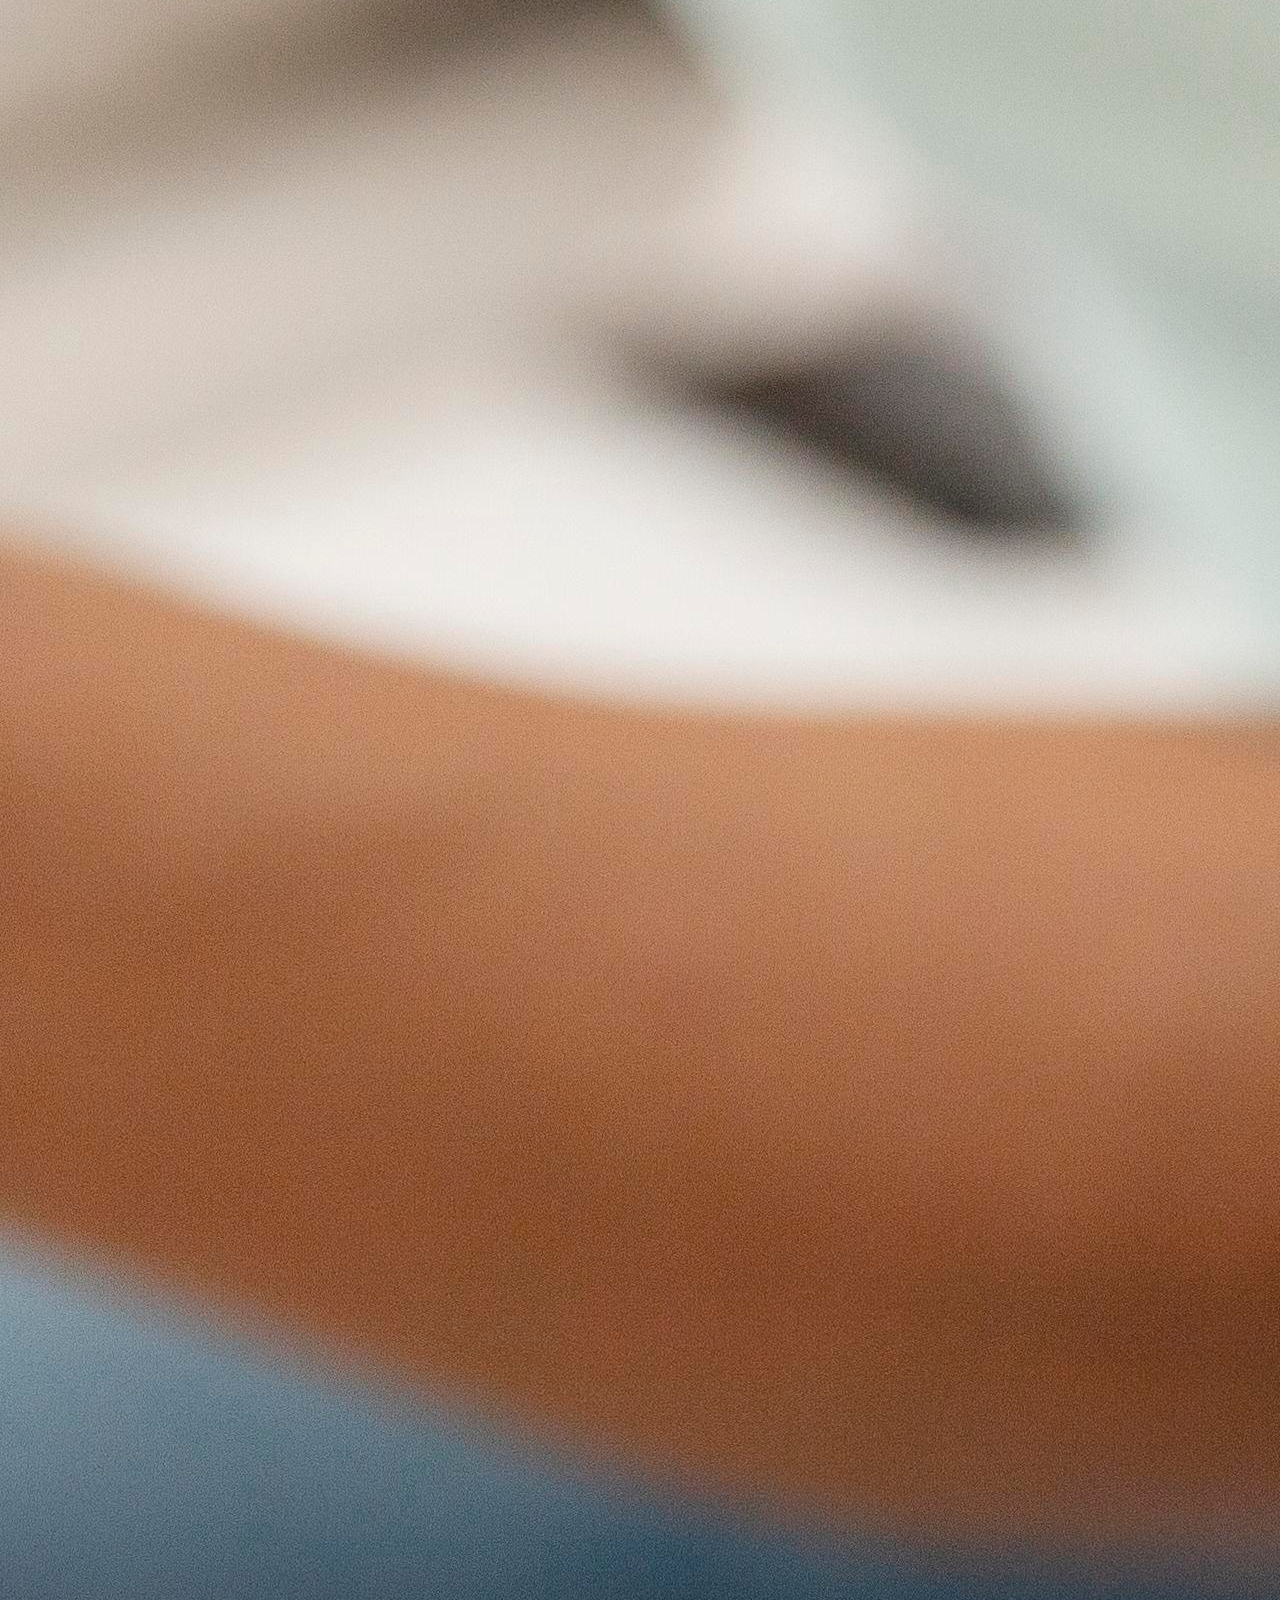
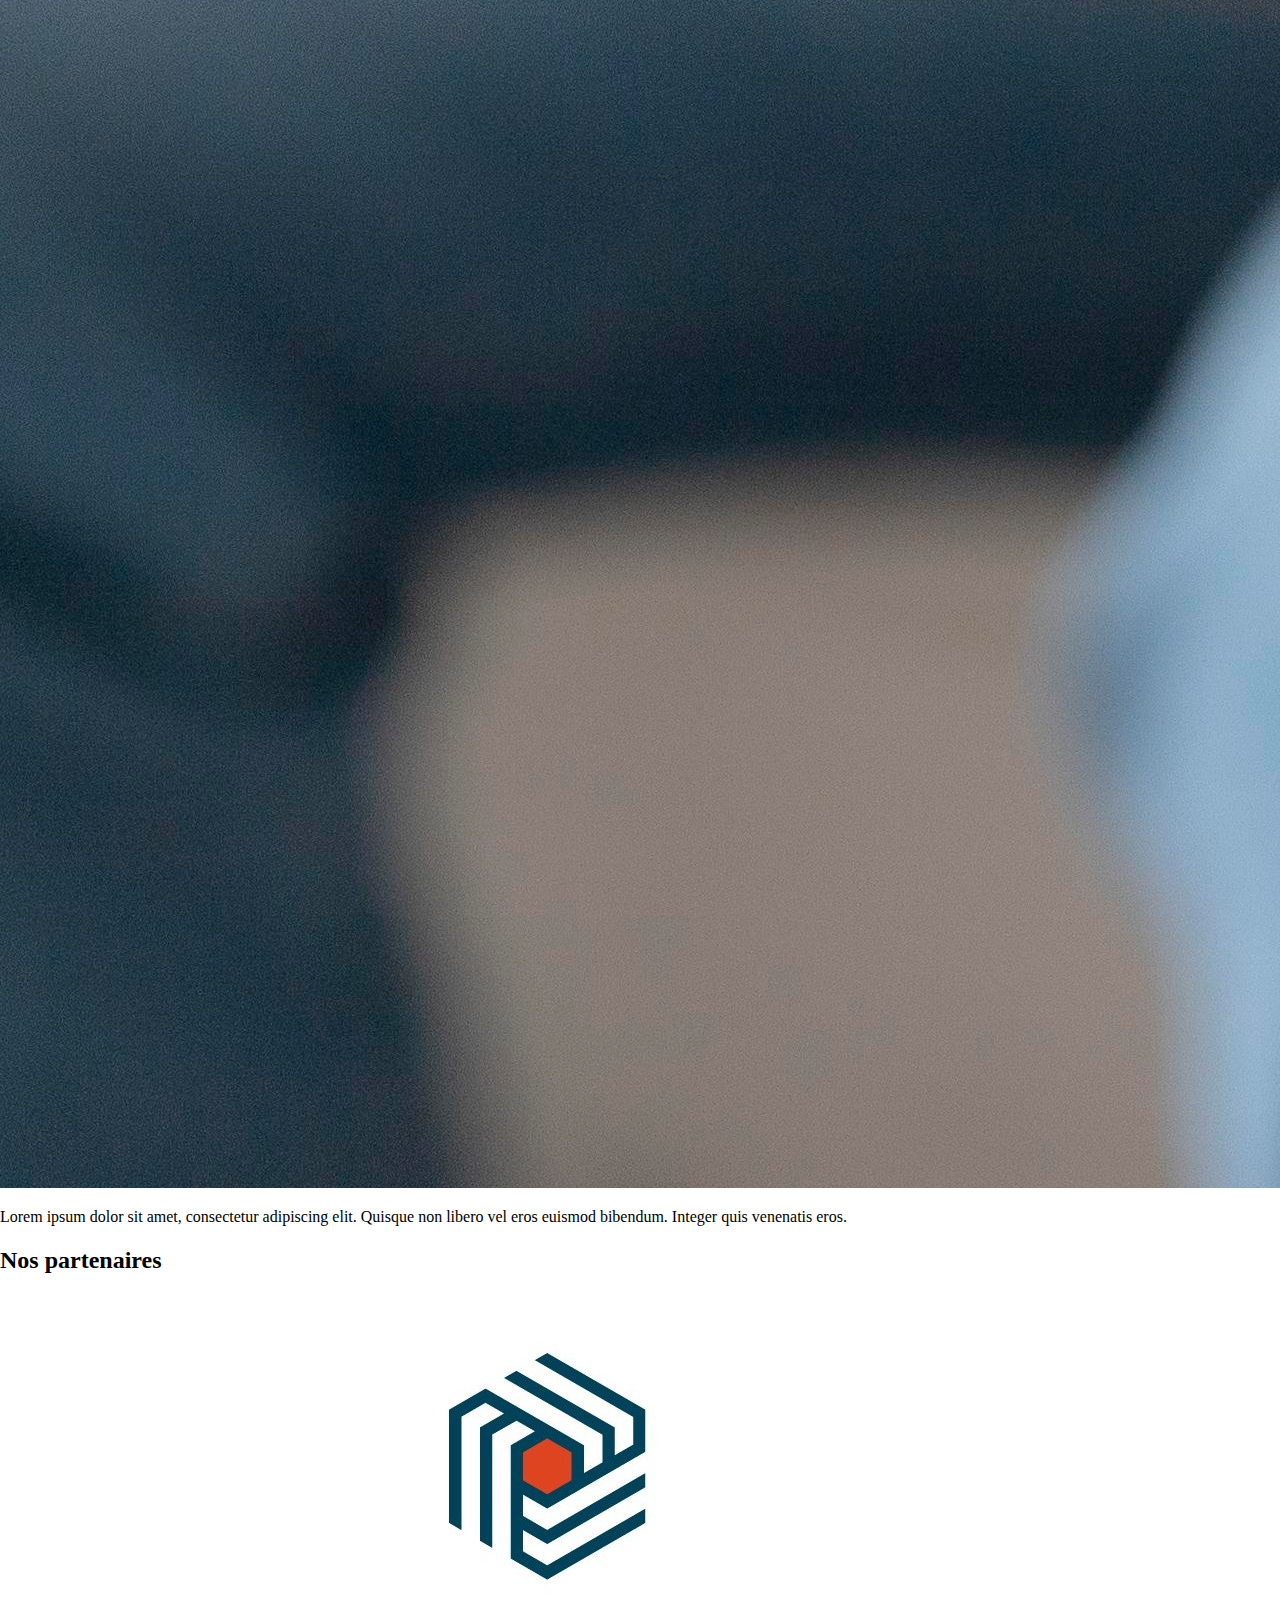
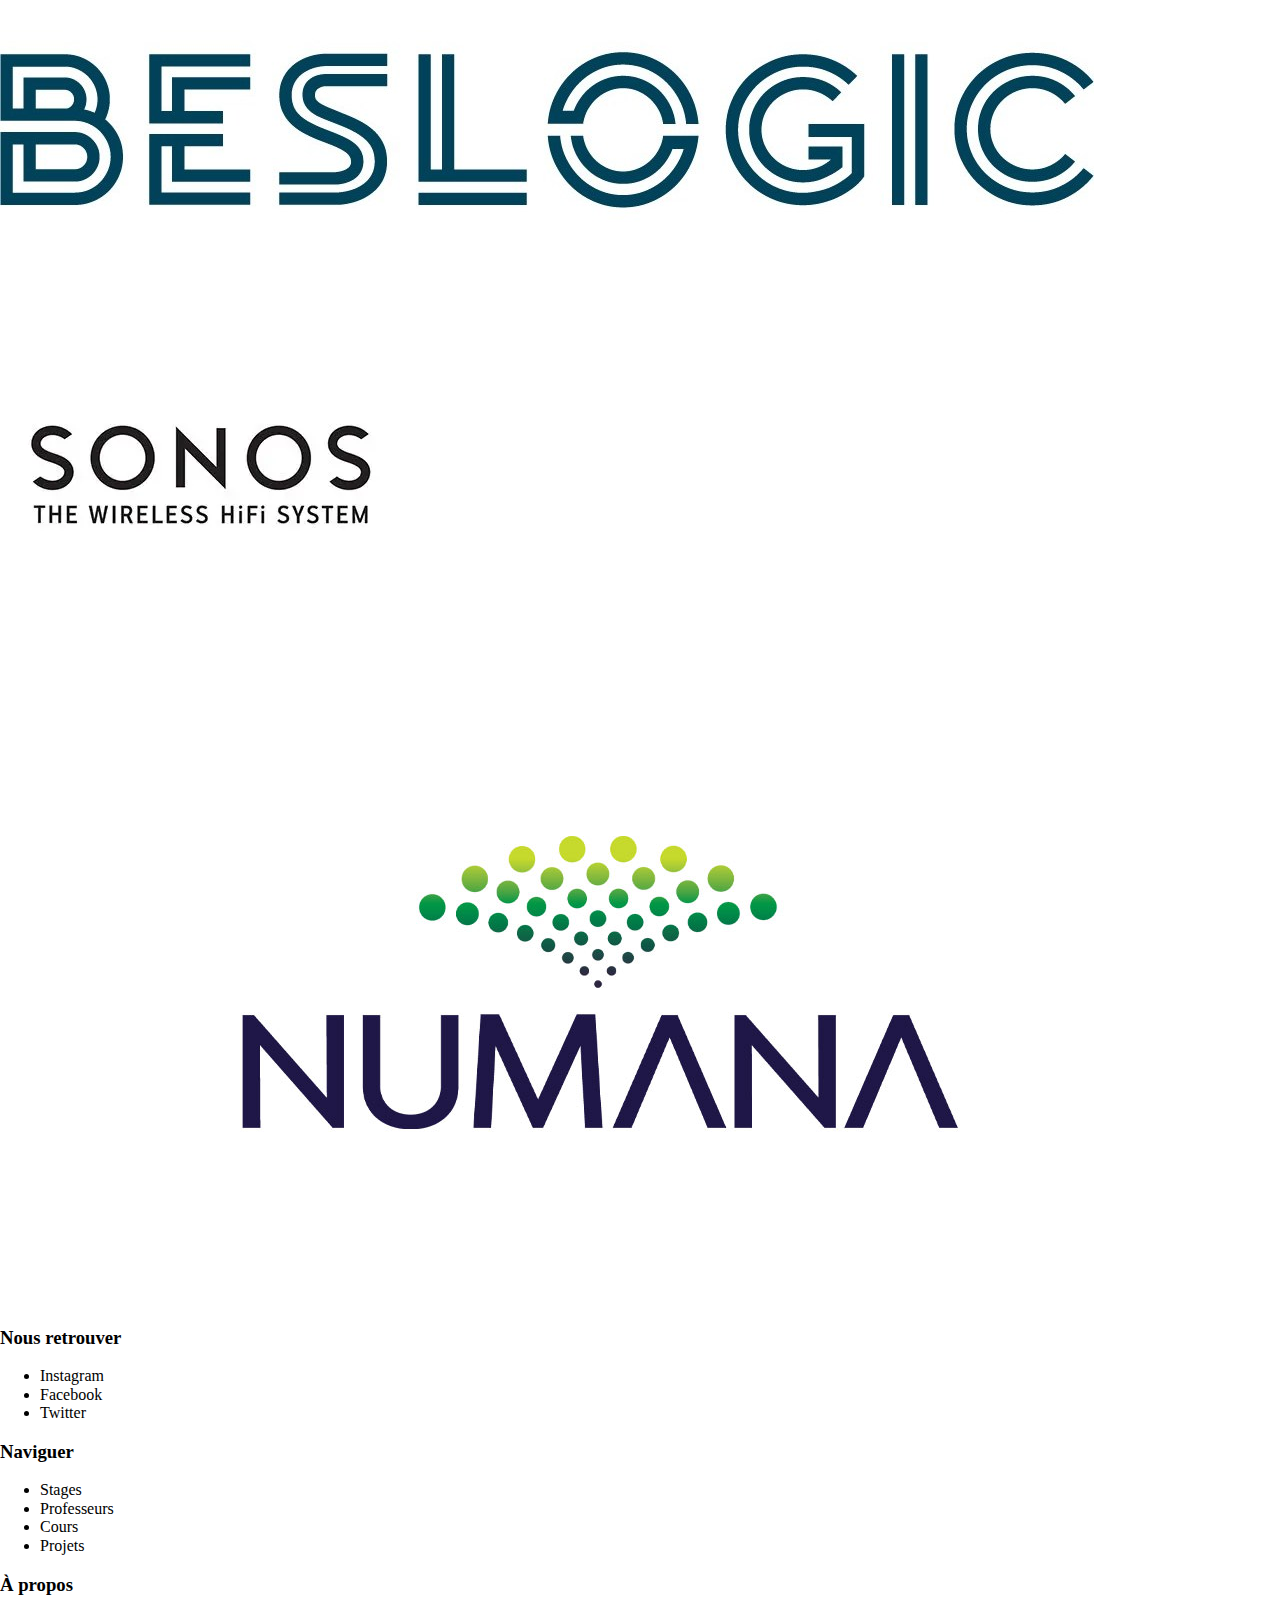
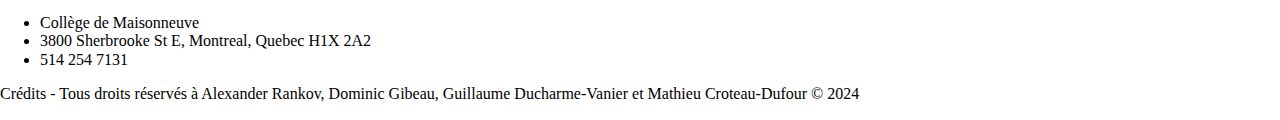
<file: jeux.html>
<!DOCTYPE html>
<html lang="en">

<head>
    <meta charset="UTF-8">
    <meta name="viewport" content="width=device-width, initial-scale=1.0">
    <title>Refonte Tim - Maisonneuve</title>
    <link rel="stylesheet" href="CSS/normalize.css">
    <link rel="stylesheet" href=" http://localhost/5w5-mathieu/wp-content/themes/5W5-2024-gr2-7/style.css">

</head>

<body>

    <nav>
        <a href="index.htm">Maisonneuve</a>
        <div class="nav-droite">
            <a href="stages.html">Stages</a>
            <a href="cours.html">Cours</a>
            <a href="enseignants.html">Professeurs</a>
            <a href="projet.html">Projets</a>
        </div>
    </nav>

    <div class="contenu-jeu">
        <!-- En mode téléphone, bouton retour et titre -->
        <button class="back-btn">Retour</button>
        <h1 class="course-title">Titre du Cours</h1>
        <div class="ovals">
            <div class="oval">Session 1</div>
            <div class="oval">Jeux vidéo</div>
        </div>

        <!-- Rectangle avec le logiciel utilisé et logo -->
        <div class="software-section">
            <div class="software-box">
                <p>Logiciel utilisé durant ce cours:</p>
                <img src="images/jeu.jpg" alt="Unity Logo" class="software-logo">
            </div>
        </div>

        <!-- Texte Lorem Ipsum -->
        <p class="description">
            Lorem ipsum dolor sit amet, consectetur adipiscing elit. Quisque non libero vel eros euismod bibendum. Integer quis venenatis eros.
        </p>

        
    </div>

    <footer>
        <div class="partenaires">
            <h2>Nos partenaires</h2>
            <div class="partenaires-images">
                <img src="images/Beslogic.jpg" alt="Partenaire 1">
                <img src="images/Sonos.webp" alt="Partenaire 2">
                <img src="images/technomontreal-og.jpg" alt="Partenaire 3">
            </div>
        </div>

        <div class="footer-sections">
            <div class="footer-section">
                <h3>Nous retrouver</h3>
                <ul>
                    <li>Instagram</li>
                    <li>Facebook</li>
                    <li>Twitter</li>
                </ul>
            </div>

            <div class="footer-section">
                <h3>Naviguer</h3>
                <ul>
                    <li>Stages</li>
                    <li>Professeurs</li>
                    <li>Cours</li>
                    <li>Projets</li>
                </ul>
            </div>

            <div class="footer-section">
                <h3>À propos</h3>
                <ul>
                    <li>Collège de Maisonneuve</li>
                    <li>3800 Sherbrooke St E, Montreal, Quebec H1X 2A2</li>
                    <li>514 254 7131</li>
                </ul>
            </div>
        </div>

        <p>Crédits - Tous droits réservés à Alexander Rankov, Dominic Gibeau, Guillaume Ducharme-Vanier et Mathieu
            Croteau-Dufour © 2024</p>
    </footer>

</body>

</html>
</file>
